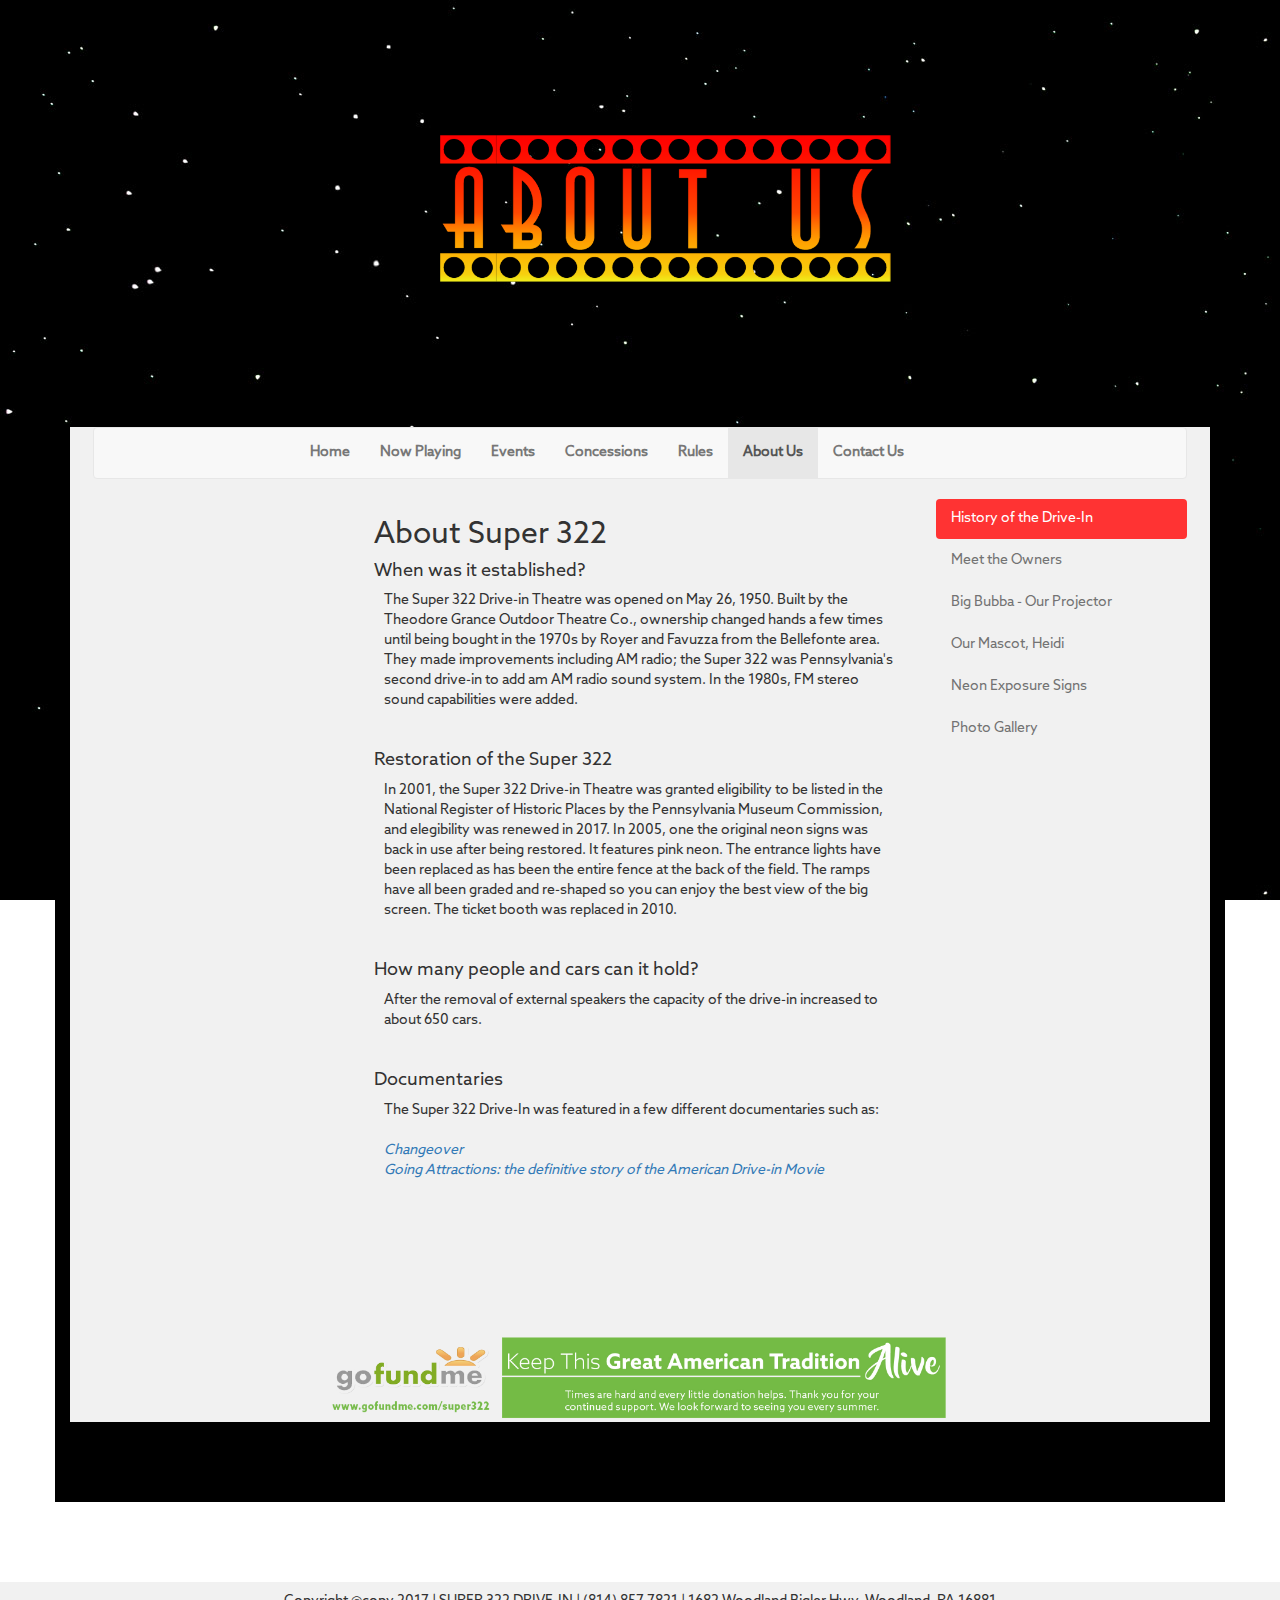
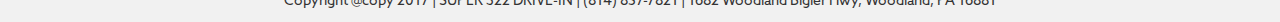
<file: about.html>
<!DOCTYPE html>
<html lang=en>
<head>
    <title>About Us</title>
    <link href="images/favicon.ico" rel="icon" type="image/x-icon" />
    <!-- Latest compiled and minified CSS -->
    <link rel="stylesheet" href="https://maxcdn.bootstrapcdn.com/bootstrap/3.3.7/css/bootstrap.min.css" integrity="sha384-BVYiiSIFeK1dGmJRAkycuHAHRg32OmUcww7on3RYdg4Va+PmSTsz/K68vbdEjh4u" crossorigin="anonymous">
    <link rel="stylesheet" href="stylesheet.css">
    <!-- Lightbox for images -->
    <link rel="stylesheet" href="css/lightbox.css">
    <!-- Latest compiled and minified JavaScript -->
    <script src="https://maxcdn.bootstrapcdn.com/bootstrap/3.3.7/js/bootstrap.min.js" integrity="sha384-Tc5IQib027qvyjSMfHjOMaLkfuWVxZxUPnCJA7l2mCWNIpG9mGCD8wGNIcPD7Txa" crossorigin="anonymous"></script>
</head>
<body>
    <div class="row">
        <div class="col-sm-12">
            <center><img class="img-responsive" src="images/about2.png"></center>
        </div>
    </div>
    <div class="container">
        <div id="light">
        <div class="row">
            <div class="col-sm-12">
                <nav class="navbar navbar-default">
                    <center>
                    <ul class="nav navbar-nav">
                        <li><a href="index.html">Home</a></li>
                        <li><a href="playing.html">Now Playing</a></li>
                        <li><a href="events.html">Events</a></li>
                        <li><a href="concessions.html">Concessions</a></li>
                        <li><a href="rules.html">Rules</a></li>
                        <li class="active"><a href="about.html">About Us</a></li>
                        <li><a href="contact.html">Contact Us</a></li>
                    </ul>
                    </center>
                </nav>
            </div>
        </div>
        <div class="row">
            <div class="col-sm-3"></div>
            <div class="col-lg-6">
              <p>
                    <h2>About Super 322</h2>
                    <h4>When was it established?</h4>
                    <p>
                        The Super 322 Drive-in Theatre was opened on May 26, 1950.  Built by the Theodore Grance Outdoor Theatre Co., ownership changed hands a few times until being bought in the 1970s by Royer and Favuzza from the Bellefonte area. They made improvements including AM radio; the Super 322 was Pennsylvania's second drive-in to add am AM radio sound system. In the 1980s, FM stereo sound capabilities were added.
                    </p><br>
                    <h4>Restoration of the Super 322</h4>
                    <p>
                        In 2001, the Super 322 Drive-in Theatre was granted eligibility to be listed in the National Register of Historic Places by the Pennsylvania Museum Commission, and elegibility was renewed in 2017.  In 2005, one the original neon signs was back in use after being restored.  It features pink neon.  The entrance lights have been replaced as has been the entire fence at the back of the field.  The ramps have all been graded and re-shaped so you can enjoy the best view of the big screen.  The ticket booth was replaced in 2010.
                    </p><br>
                    <h4>How many people and cars can it hold?</h4>
                    <p>
                        After the removal of external speakers the capacity of the drive-in  increased to about 650 cars.
                    </p><br>
                    <h4>Documentaries</h4>
                    <p>
                        The Super 322 Drive-In was featured in a few different documentaries such as:<br>
                        <br>
                        <a href="http://www.imdb.com/title/tt3457646/" target="_blank"><em>Changeover</em></a><br>
                        <a href="http://www.imdb.com/title/tt2461226/" target="_blank"><em>Going Attractions: the definitive story of the American Drive-in Movie</em></a>
              <br><br><br><br>
            </div>
            <div class="col-lg-3">
                <ul class="nav nav-pills nav-stacked">
                    <li class="active"><a href="about.html">History of the Drive-In</a></li>
                    <li><a href="owners.html">Meet the Owners</a></li>
                    <li><a href="bigbubba.html">Big Bubba - Our Projector</a></li>
                    <li><a href="heidi.html">Our Mascot, Heidi</a></li>
                    <li><a href="neon.html">Neon Exposure Signs</a></li>
                    <li><a href="gallery.html">Photo Gallery</a></li>
                </ul>
            </div>
            <div class="col-sm-2"></div>
        </div>
        <br><br><br><br>
        <div class="row" id="banner">
            <div class="col-sm-12">
                <center>
                    <a href="https://www.gofundme.com/super322" target="_blank"><img class="img-responsive" id="goFundMe" src="images/gofundme.png"/></a>
                </center>
            </div>
        </div>
            <div class="col-sm-3"></div>
        </div>
        <br><br><br><br>
    </div>
    <br><br><br><br>
    <div class="row" id="footer">
        <div class="col-sm-12">
            <p><center>
                Copyright @copy 2017 | SUPER 322 DRIVE-IN | (814) 857-7821 | 1682 Woodland Bigler Hwy, Woodland, PA 16881
            </center></p>
        </div>
    </div>
</body>
</html>
</file>
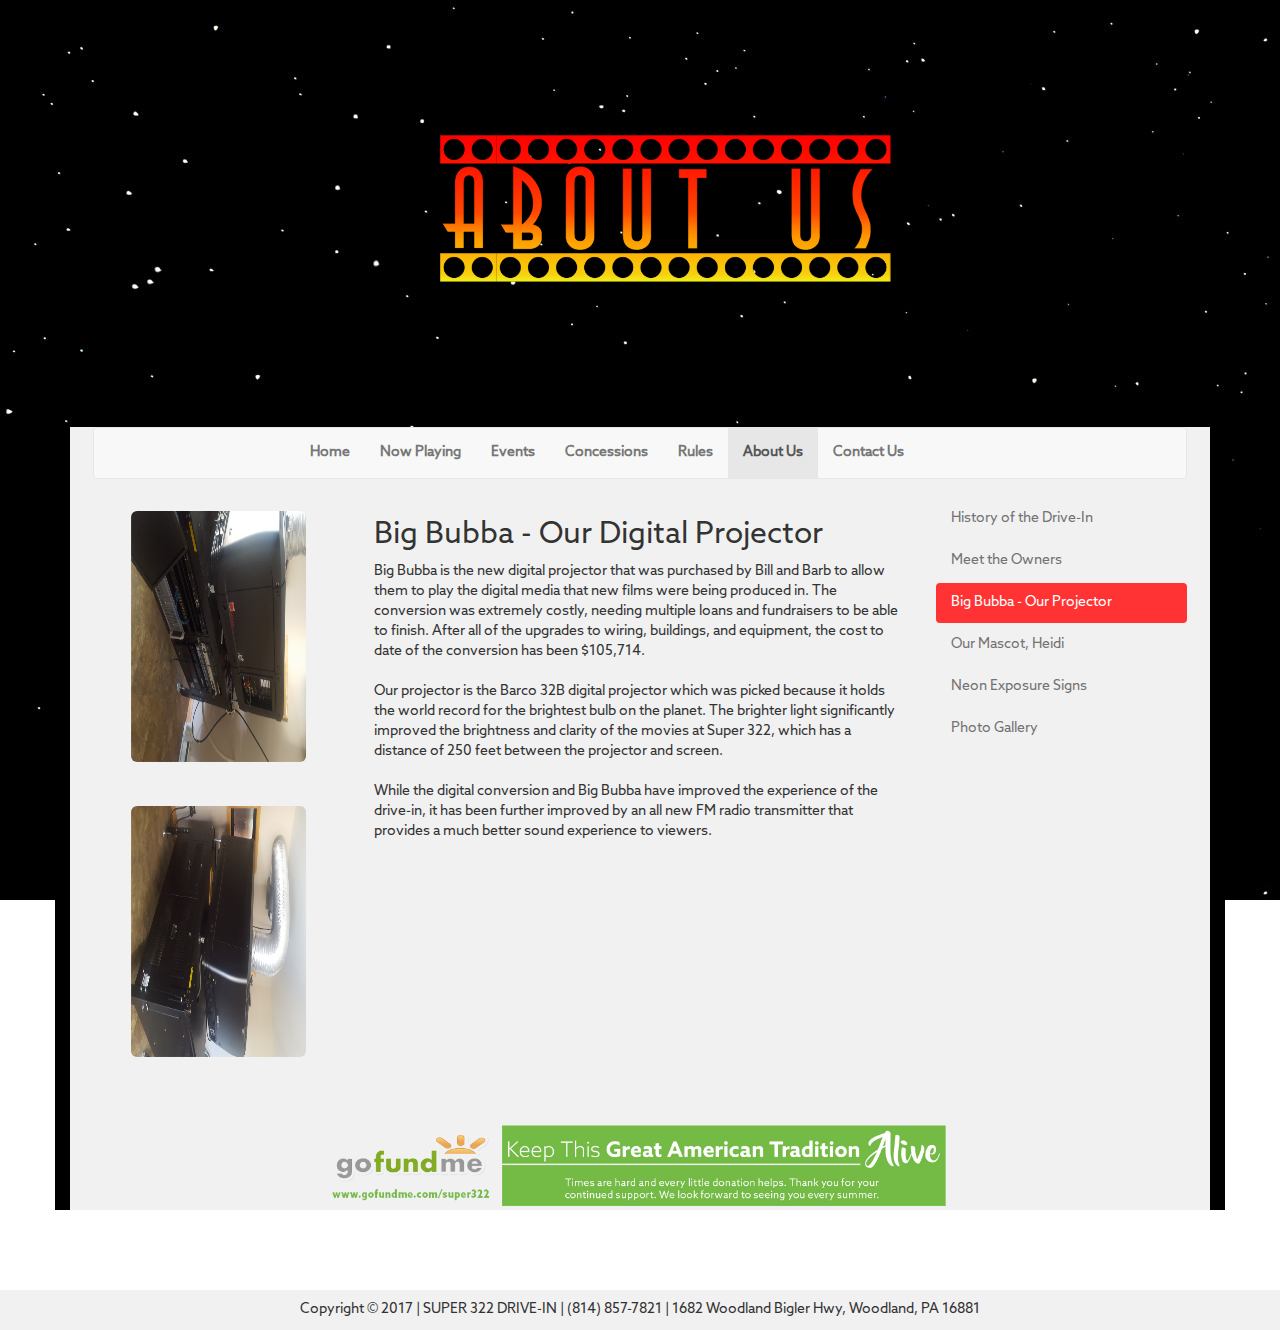
<file: bigbubba.html>
<!DOCTYPE html>
<html lang=en>
<head>
    <title>About Us</title>
    <link href="images/favicon.ico" rel="icon" type="image/x-icon" />
    <!-- Latest compiled and minified CSS -->
    <link rel="stylesheet" href="https://maxcdn.bootstrapcdn.com/bootstrap/3.3.7/css/bootstrap.min.css" integrity="sha384-BVYiiSIFeK1dGmJRAkycuHAHRg32OmUcww7on3RYdg4Va+PmSTsz/K68vbdEjh4u" crossorigin="anonymous">
    <link rel="stylesheet" href="stylesheet.css">
    <!-- Latest compiled and minified JavaScript -->
    <script src="https://maxcdn.bootstrapcdn.com/bootstrap/3.3.7/js/bootstrap.min.js" integrity="sha384-Tc5IQib027qvyjSMfHjOMaLkfuWVxZxUPnCJA7l2mCWNIpG9mGCD8wGNIcPD7Txa" crossorigin="anonymous"></script>
</head>
<body>
    <div class="row">
        <div class="col-sm-12">
            <center><img class="img-responsive" src="images/about2.png"></center>
        </div>
    </div>
    <div class="container">
        <div id="light">
        <div class="row">
            <div class="col-sm-12">
                <nav class="navbar navbar-default">
                    <center>
                    <ul class="nav navbar-nav">
                        <li><a href="index.html">Home</a></li>
                        <li><a href="playing.html">Now Playing</a></li>
                        <li><a href="events.html">Events</a></li>
                        <li><a href="concessions.html">Concessions</a></li>
                        <li><a href="rules.html">Rules</a></li>
                        <li class="active"><a href="about.html">About Us</a></li>
                        <li><a href="contact.html">Contact Us</a></li>
                    </ul>
                    </center>
                </nav>
            </div>
        </div>
        <div class="row">
            <div class="col-sm-3">
                <div class="bubba">
                    <img src="images/Gallery/bubba.jpg" class="img-responsive img-rounded rotate90"> <br><br><br><br>
                    <img src="images/Gallery/bubba2.jpg" class="img-responsive img-rounded rotate90">
                </div>
            </div>
            <div class="col-lg-6">
                <p>
                    <h2>Big Bubba - Our Digital Projector</h2>
                    Big Bubba is the new digital projector that was purchased by Bill and Barb to allow them to play the digital media that new films were being produced in. The conversion was extremely costly, needing multiple loans and fundraisers to be able to finish. After all of the upgrades to wiring, buildings, and equipment, the cost to date of the conversion has been $105,714.
                    <br><br>
                    Our projector is the Barco 32B digital projector which was picked because it holds the world record for the brightest bulb on the planet. The brighter light significantly improved the brightness and clarity of the movies at Super 322, which has a distance of 250 feet between the projector and screen.
                    <br><br>
                    While the digital conversion and Big Bubba have improved the experience of the drive-in, it has been further improved by an all new FM radio transmitter that provides a much better sound experience to viewers.
                </p><br>
                <br><br><br><br>
            </div>
            <div class="col-lg-3">
                <ul class="nav nav-pills nav-stacked">
                    <li><a href="about.html">History of the Drive-In</a></li>
                    <li><a href="owners.html">Meet the Owners</a></li>
                    <li class="active"><a href="bigbubba.html">Big Bubba - Our Projector</a></li>
                    <li><a href="heidi.html">Our Mascot, Heidi</a></li>
                    <li><a href="neon.html">Neon Exposure Signs</a></li>
                    <li><a href="gallery.html">Photo Gallery</a></li>
                </ul>
            </div>
            <div class="col-sm-2"></div>
        </div>
        <br><br><br><br>
        <div class="row" id="banner">
            <div class="col-sm-12">
                <center>
                    <a href="https://www.gofundme.com/super322" target="_blank"><img class="img-responsive" id="goFundMe" src="images/gofundme.png"/></a>
                </center>
            </div>
        </div>
        </div>
    </div>
    <br><br><br><br>
    <div class="row" id="footer">
        <div class="col-sm-12">
            <p><center>
                Copyright &copy 2017 | SUPER 322 DRIVE-IN | (814) 857-7821 | 1682 Woodland Bigler Hwy, Woodland, PA 16881
            </center></p>
        </div>
    </div>
</body>
</html>
</file>
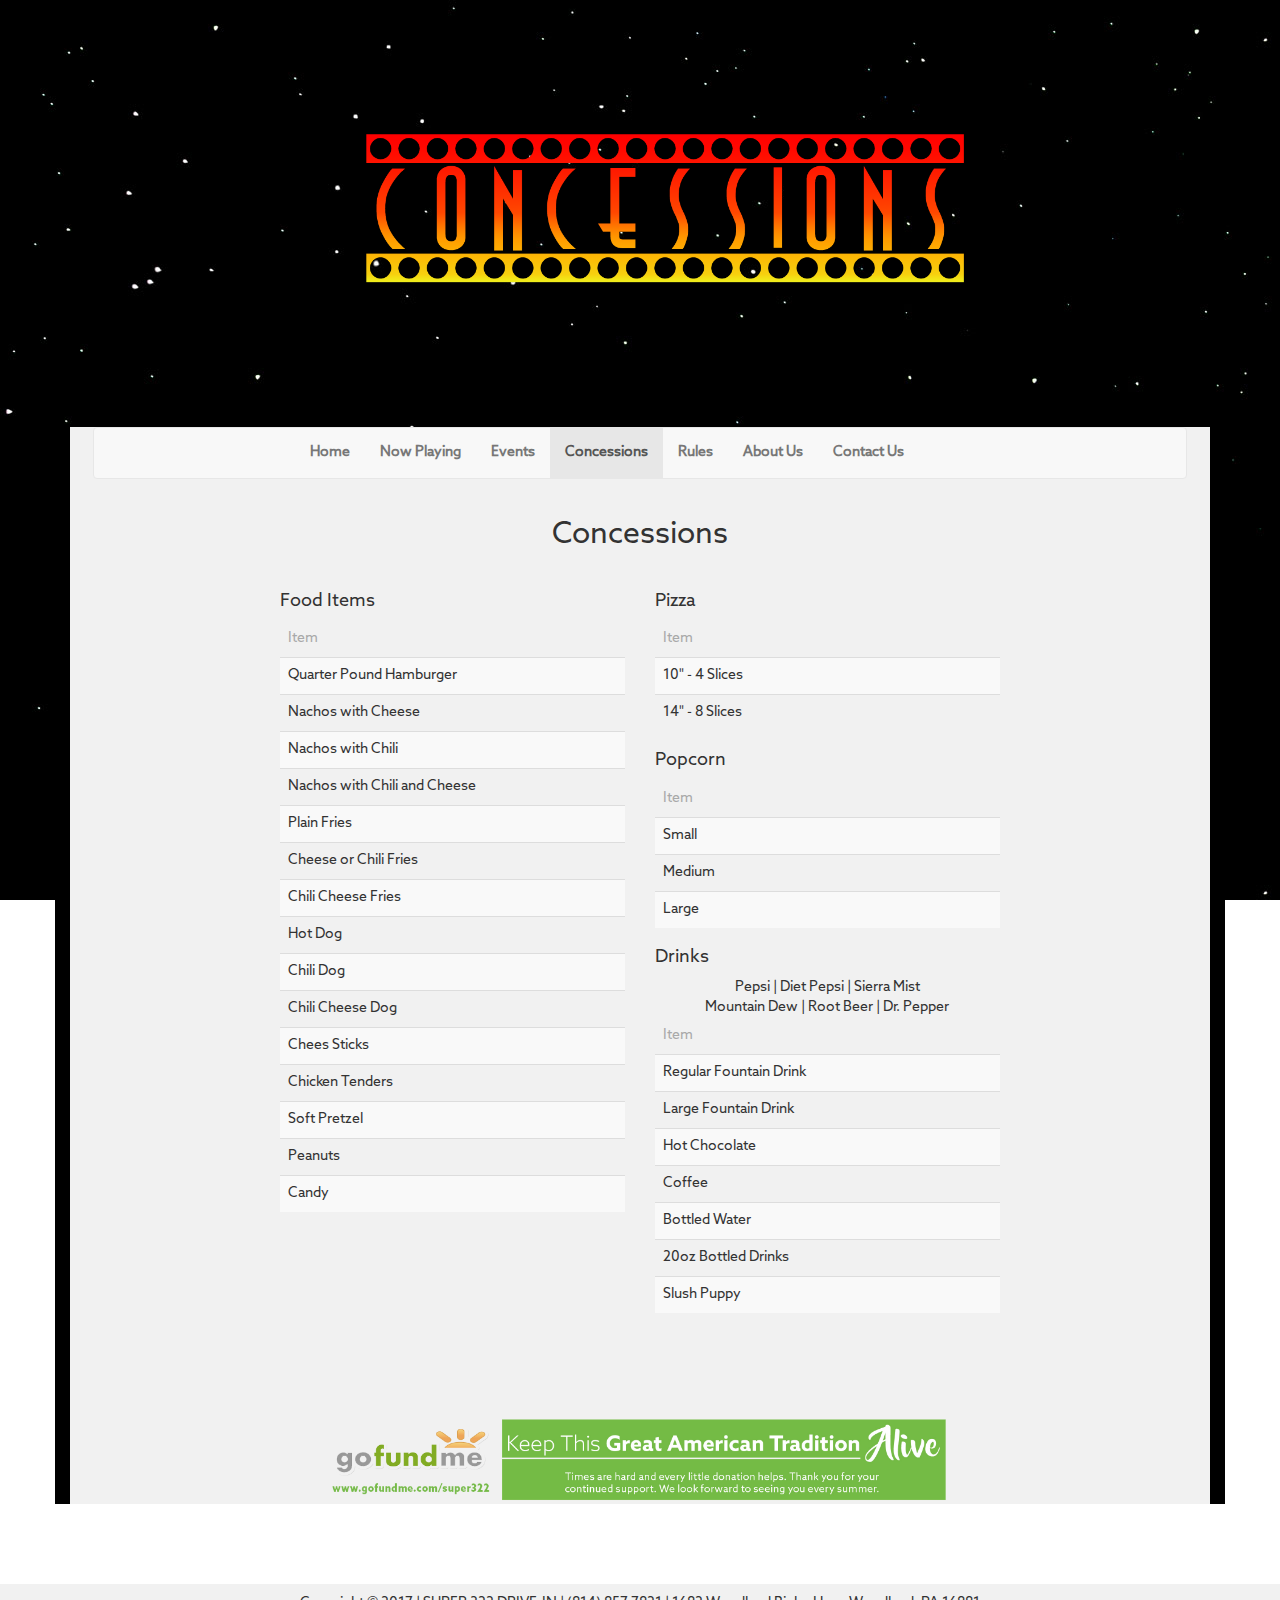
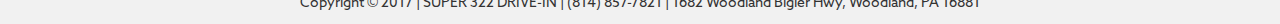
<file: concessions.html>
<!DOCTYPE html>
<html lang=en>
<head>
    <title>Concessions</title>
    <link href="images/favicon.ico" rel="icon" type="image/x-icon" />
    <!-- Latest compiled and minified CSS -->
    <link rel="stylesheet" href="https://maxcdn.bootstrapcdn.com/bootstrap/3.3.7/css/bootstrap.min.css" integrity="sha384-BVYiiSIFeK1dGmJRAkycuHAHRg32OmUcww7on3RYdg4Va+PmSTsz/K68vbdEjh4u" crossorigin="anonymous">
    <link rel="stylesheet" href="stylesheet.css">
    <!-- Latest compiled and minified JavaScript -->
    <script src="https://maxcdn.bootstrapcdn.com/bootstrap/3.3.7/js/bootstrap.min.js" integrity="sha384-Tc5IQib027qvyjSMfHjOMaLkfuWVxZxUPnCJA7l2mCWNIpG9mGCD8wGNIcPD7Txa" crossorigin="anonymous"></script>
</head>
<body>
    <div class="row">
        <div class="col-sm-12">
            <center><img class="img-responsive" src="images/concessions2.png"></center>
        </div>
    </div>
    <div class="container">
        <div id="light">
        <div class="row">
            <div class="col-sm-12">
                <nav class="navbar navbar-default">
                    <center>
                    <ul class="nav navbar-nav">
                        <li><a href="index.html">Home</a></li>
                        <li><a href="playing.html">Now Playing</a></li>
                        <li><a href="events.html">Events</a></li>
                        <li class="active"><a href="concessions.html">Concessions</a></li>
                        <li><a href="rules.html">Rules</a></li>
                        <li><a href="about.html">About Us</a></li>
                        <li><a href="contact.html">Contact Us</a></li>
                    </ul>
                    </center>
                </nav>
            </div>
        </div>
        <div class="row">
            <div class="col-sm-12">
                    <center><h2>Concessions</h2></center><br>
            </div>
        </div>
        <div class="row">
            <div class="col-sm-2"></div>
            <div class="col-lg-4">
                <p>
                    <h4>Food Items</h4>
                    <table class="table table-striped">
                        <thead>
                            <tr>
                                <td>Item</td>
                            </tr>
                        </thead>
                        <tbody>
                            <tr>
                                <td>Quarter Pound Hamburger</td>
                                <td></td>
                            </tr>
                            <tr>
                                <td>Nachos with Cheese</td>
                                <td></td>
                            </tr>
                            <tr>
                                <td>Nachos with Chili</td>
                                <td></td>
                            </tr>
                            <tr>
                                <td>Nachos with Chili and Cheese</td>
                                <td></td>
                            </tr>
                            <tr>
                                <td>Plain Fries</td>
                                <td></td>
                            </tr>
                            <tr>
                                <td>Cheese or Chili Fries</td>
                                <td></td>
                            </tr>
                            <tr>
                                <td>Chili Cheese Fries</td>
                                <td></td>
                            </tr>
                            <tr>
                                <td>Hot Dog</td>
                                <td></td>
                            </tr>
                            <tr>
                                <td>Chili Dog</td>
                                <td></td>
                            </tr>
                            <tr>
                                <td>Chili Cheese Dog</td>
                                <td></td>
                            </tr>
                            <tr>
                                <td>Chees Sticks</td>
                                <td></td>
                            </tr>
                            <tr>
                                <td>Chicken Tenders</td>
                                <td></td>
                            </tr>
                            <tr>
                                <td>Soft Pretzel</td>
                                <td></td>
                            </tr>
                            <tr>
                                <td>Peanuts</td>
                                <td></td>
                            </tr>
                            <tr>
                                <td>Candy</td>
                                <td></td>
                            </tr>
                        </tbody>
                    </table>
                </p>
                
            </div>
            <div class="col-lg-4">
                <p>
                    <h4>Pizza</h4>
                    <table class="table table-striped">
                        <thead>
                            <tr>
                                <td>Item</td>
                            </tr>
                        </thead>
                        <tbody>
                            <tr>
                                <td>10" - 4 Slices</td>
                                <td></td>
                            </tr>
                            <tr>
                                <td>14" - 8 Slices</td>
                                <td></td>
                            </tr>
                        </tbody>
                    </table>
                </p>
                <p>
                    <h4>Popcorn</h4>
                    <table class="table table-striped">
                        <thead>
                            <tr>
                                <td>Item</td>
                            </tr>
                        </thead>
                        <tbody>
                            <tr>
                                <td>Small</td>
                                <td></td>
                            </tr>
                            <tr>
                                <td>Medium</td>
                                <td></td>
                            </tr>
                            <tr>
                                <td>Large</td>
                                <td></td>
                            </tr>
                        </tbody>
                    </table>
                </p>
                <p>
                    <h4>Drinks</h4>
                    <center>                   
                    Pepsi | Diet Pepsi | Sierra Mist<br>Mountain Dew | Root Beer | Dr. Pepper
                    </center>
                    <table class="table table-striped">
                        <thead>
                            <tr>
                                <td>Item</td>
                            </tr>
                        </thead>
                        <tbody>
                            <tr>
                                <td>Regular Fountain Drink</td>
                                <td></td>
                            </tr>
                            <tr>
                                <td>Large Fountain Drink</td>
                                <td></td>
                            </tr>
                            <tr>
                                <td>Hot Chocolate</td>
                                <td></td>
                            </tr>
                            <tr>
                                <td>Coffee</td>
                                <td></td>
                            </tr>
                            <tr>
                                <td>Bottled Water</td>
                                <td></td>
                            </tr>
                            <tr>
                                <td>20oz Bottled Drinks</td>
                                <td></td>
                            </tr>
                            <tr>
                                <td>Slush Puppy</td>
                                <td></td>
                            </tr>
                        </tbody>
                    </table>
                </p>
            </div>
            <div class="col-sm-2"></div>
        </div>
        <br><br><br><br>
        <div class="row" id="banner">
            <div class="col-sm-12">
                <center>
                    <a href="https://www.gofundme.com/super322" target="_blank"><img class="img-responsive" id="goFundMe" src="images/gofundme.png"/></a>
                </center>
            </div>
        </div>
        </div>
    </div>
    <br><br><br><br>
    <div class="row" id="footer">
        <div class="col-sm-12">
            <p><center>
                Copyright &copy 2017 | SUPER 322 DRIVE-IN | (814) 857-7821 | 1682 Woodland Bigler Hwy, Woodland, PA 16881
            </center></p>
        </div>
    </div>
</body>
</html>
</file>
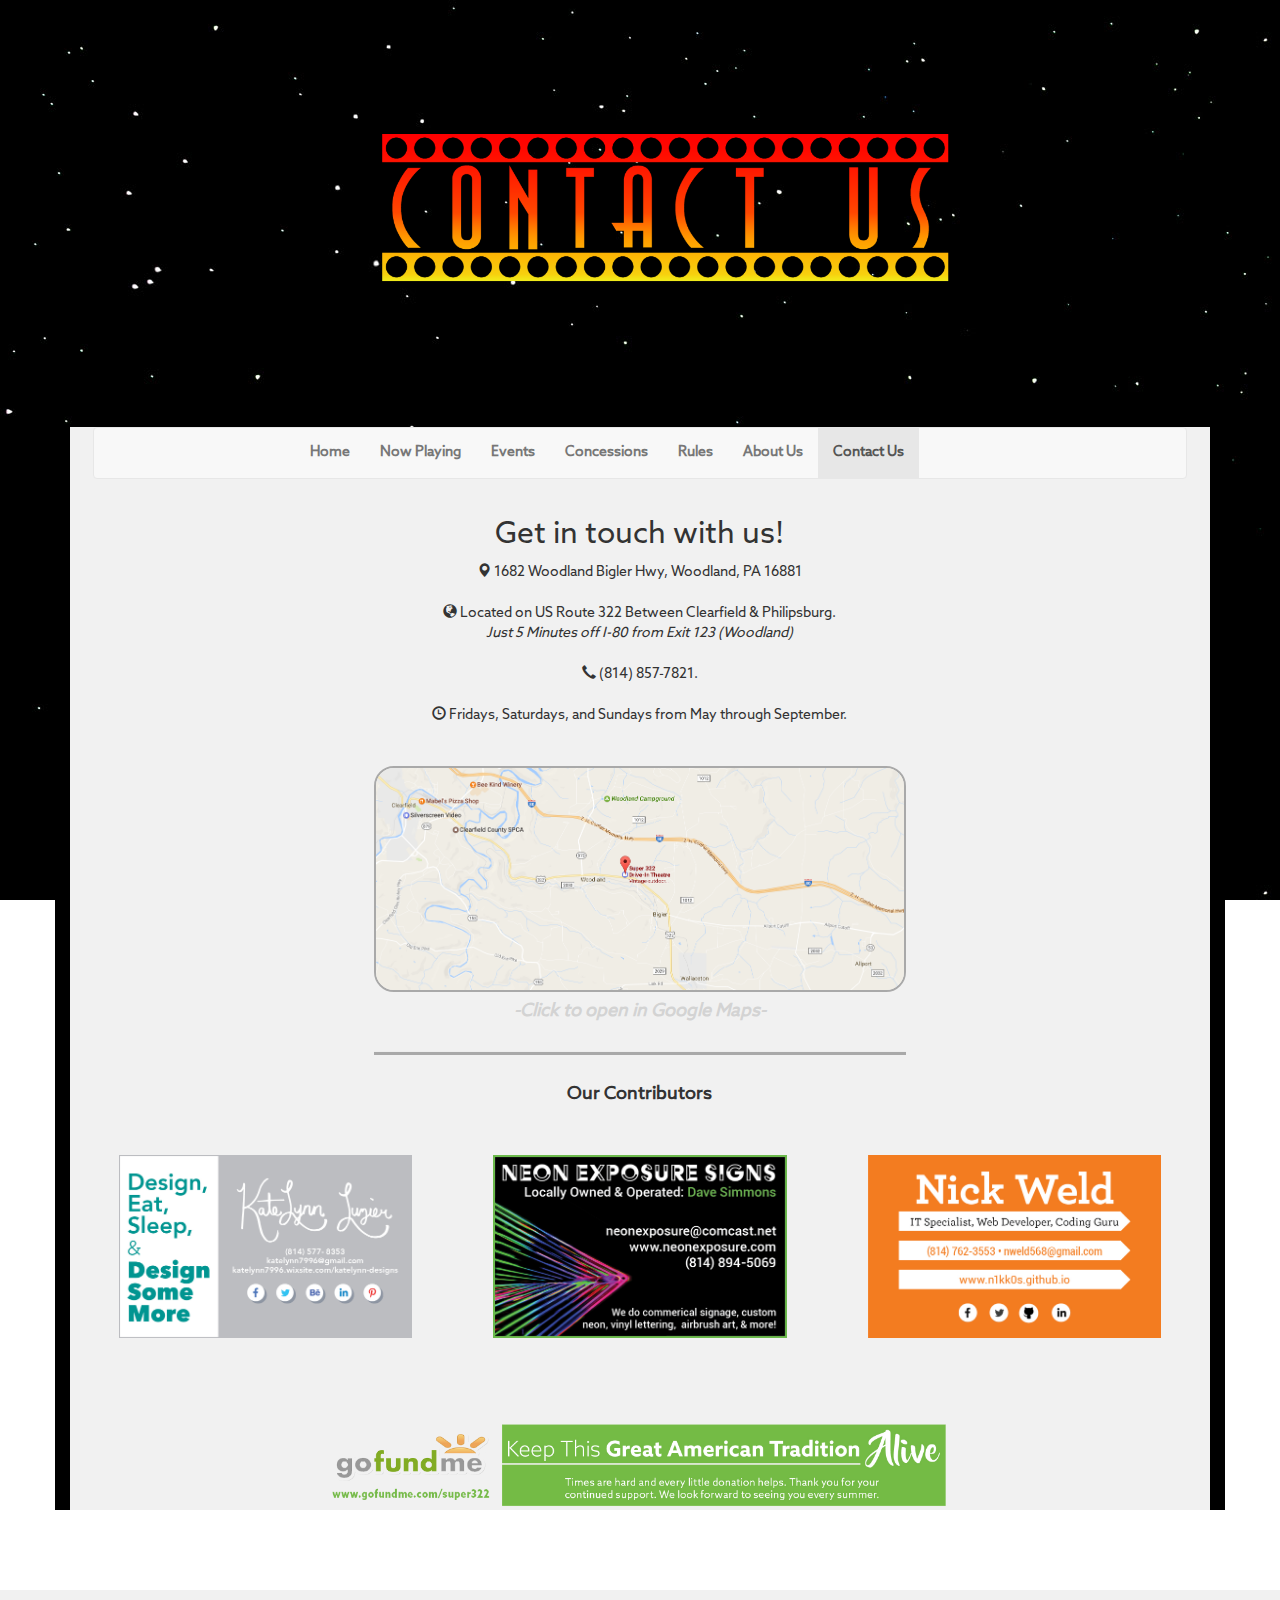
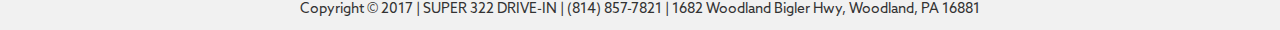
<file: contact.html>
<!DOCTYPE html>
<html lang=en>
<head>
    <title>Contact Us</title>
    <link href="images/favicon.ico" rel="icon" type="image/x-icon" />
    <!-- Latest compiled and minified CSS -->
    <link rel="stylesheet" href="https://maxcdn.bootstrapcdn.com/bootstrap/3.3.7/css/bootstrap.min.css" integrity="sha384-BVYiiSIFeK1dGmJRAkycuHAHRg32OmUcww7on3RYdg4Va+PmSTsz/K68vbdEjh4u" crossorigin="anonymous">
    <link rel="stylesheet" href="stylesheet.css">
    <!-- Latest compiled and minified JavaScript -->
    <script src="https://maxcdn.bootstrapcdn.com/bootstrap/3.3.7/js/bootstrap.min.js" integrity="sha384-Tc5IQib027qvyjSMfHjOMaLkfuWVxZxUPnCJA7l2mCWNIpG9mGCD8wGNIcPD7Txa" crossorigin="anonymous"></script>
</head>
<body>
    <div class="row">
        <div class="col-sm-12">
            <center><img class="img-responsive" src="images/contact2.png"></center>
        </div>
    </div>
    <div class="container">
        <div id="light">
            <div class="row">
                <div class="col-sm-12">
                    <nav class="navbar navbar-default">
                        <center>
                        <ul class="nav navbar-nav">
                            <li><a href="index.html">Home</a></li>
                            <li><a href="playing.html">Now Playing</a></li>
                            <li><a href="events.html">Events</a></li>
                            <li><a href="concessions.html">Concessions</a></li>
                            <li><a href="rules.html">Rules</a></li>
                            <li><a href="about.html">About Us</a></li>
                            <li class="active"><a href="contact.html">Contact Us</a></li>
                        </ul>
                        </center>
                    </nav>
                </div>
            </div>
            <div class="row">
                <div class="col-sm-3"></div>
                <div class="col-lg-6">
                    <p>
                        <center><h2>Get in touch with us!</h2>
                        <span class="glyphicon glyphicon-map-marker"></span> 1682 Woodland Bigler Hwy, Woodland, PA 16881<br>
                        <br>
                        <span class="glyphicon glyphicon-globe"></span> Located on US Route 322 Between Clearfield &amp Philipsburg.<br>
                        <em>Just 5 Minutes off I-80 from Exit 123 (Woodland)</em><br>
                        <br>
                        <span class="glyphicon glyphicon-earphone"></span> (814) 857-7821.<br>
                        <br>
                        <span class="glyphicon glyphicon-time"></span> Fridays, Saturdays, and Sundays from May through September.<br>
                        <br>
                        <br>
                        <a href="https://www.google.com/maps/place/Super+322+Drive-In+Theatre/@41.0001468,-78.3270408,17z/data=!3m1!4b1!4m5!3m4!1s0x89cc66f6e79c0125:0xae56d38652b4b36f!8m2!3d41.0001428!4d-78.3248521" data-external="true" target="_blank">
                        <img class="img-responsive img-rounded" id="map" src="images/newMap.jpg"></a>
                        <h4 style="color: lightgrey"><em><strong>-Click to open in Google Maps-</strong></em></h4></center>
                    </p>
                </div>
                <div class="col-sm-3"></div>
            </div>
            <div class="row">
                <div class="col-sm-3"></div>
                <div class="col-sm-6"><hr/></div>
                <div class="col-sm-3"></div>
            </div>
            <div class="row">
                <div class="col-sm-3"></div>
                <div class="col-sm-6">
                    <center><h4><strong>Our Contributors</strong></h4></center>
                    <br><br>
                </div>
                <div class="col-sm-3"></div>
            </div>
            <div class="row">
                <div class="col-sm-4">
                    <center><a href="http://www.katelynn7996.wixsite.com/katelynn-designs" data-external="true" target="_blank"><img class="img-responsive" id="card" src="images/katelynn.jpg"></a></center>
                </div>
                <div class="col-sm-4">
                    <center><a href="http://www.neonexposure.com" data-external="true" target="_blank"><img class="img-responsive" id="card" src="images/neon.jpg"></a></center>
                </div>
                <div class="col-sm-4">
                    <center><a href="https://n1kk0s.github.io" data-external="true" target="_blank"><img class="img-responsive" id="card" src="images/nick.jpg"></a></center>
                </div>
            </div>
        <br><br><br><br>
        <div class="row" id="banner">
            <div class="col-sm-12">
                <center>
                    <a href="https://www.gofundme.com/super322" target="_blank"><img class="img-responsive" id="goFundMe" src="images/gofundme.png"/></a>
                </center>
            </div>
        </div>
        </div>
    </div>
    <br><br><br><br>
    <div class="row" id="footer">
        <div class="col-sm-12">
            <p><center>
                Copyright &copy 2017 | SUPER 322 DRIVE-IN | (814) 857-7821 | 1682 Woodland Bigler Hwy, Woodland, PA 16881
            </center></p>
        </div>
    </div>
</body>
</html>
</file>
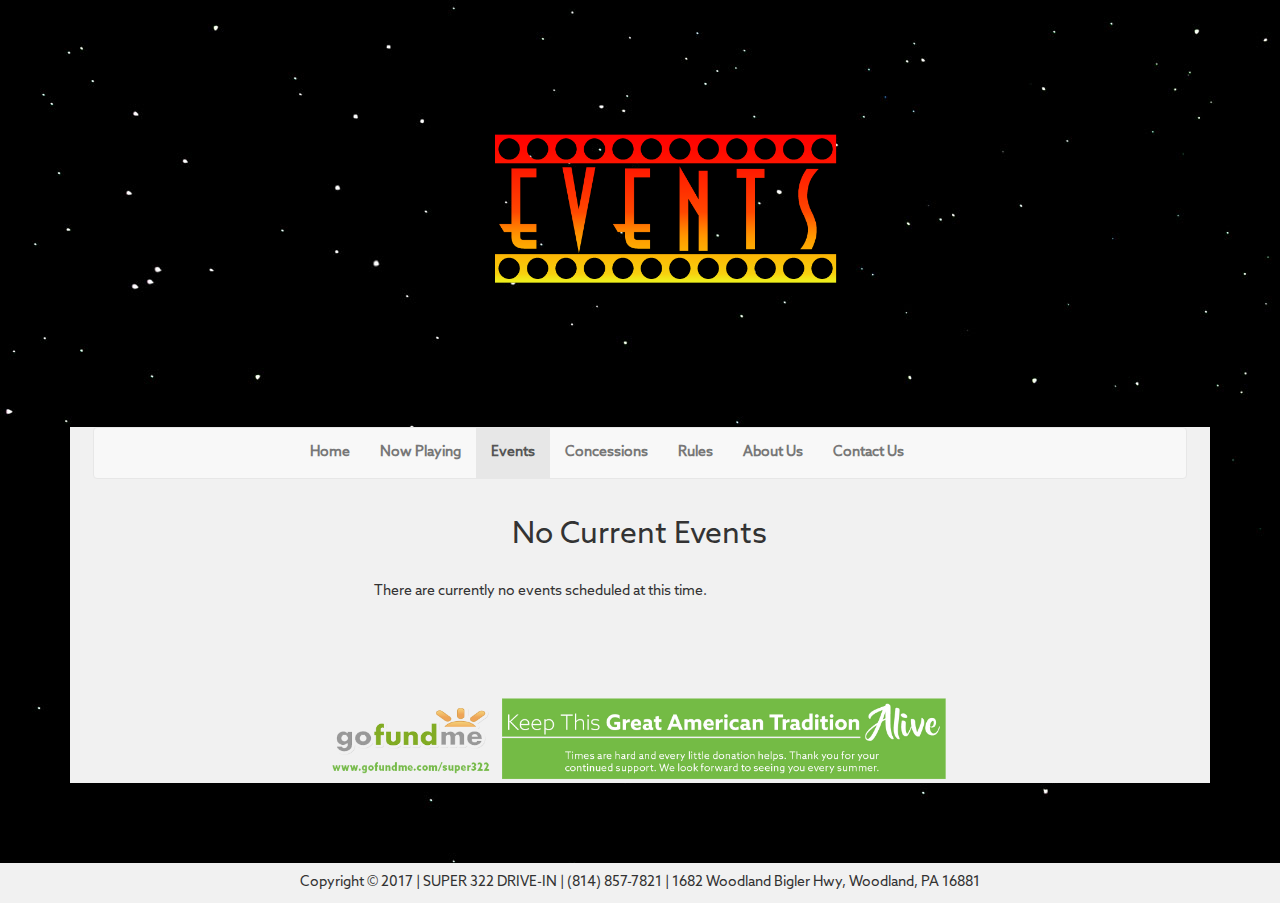
<file: events.html>
<!DOCTYPE html>
<html lang=en>
<head>
    <title>Events</title>
    <link href="images/favicon.ico" rel="icon" type="image/x-icon" />
    <!-- Latest compiled and minified CSS -->
    <link rel="stylesheet" href="https://maxcdn.bootstrapcdn.com/bootstrap/3.3.7/css/bootstrap.min.css" integrity="sha384-BVYiiSIFeK1dGmJRAkycuHAHRg32OmUcww7on3RYdg4Va+PmSTsz/K68vbdEjh4u" crossorigin="anonymous">
    <link rel="stylesheet" href="stylesheet.css">
    <!-- Latest compiled and minified JavaScript -->
    <script src="https://maxcdn.bootstrapcdn.com/bootstrap/3.3.7/js/bootstrap.min.js" integrity="sha384-Tc5IQib027qvyjSMfHjOMaLkfuWVxZxUPnCJA7l2mCWNIpG9mGCD8wGNIcPD7Txa" crossorigin="anonymous"></script>
</head>
<body>
    <div class="row">
        <div class="col-sm-12">
            <center><img class="img-responsive" src="images/events2.png"></center>
        </div>
    </div>
    <div class="container">
        <div id="light">
        <div class="row">
            <div class="col-sm-12">
                <nav class="navbar navbar-default">
                    <center>
                    <ul class="nav navbar-nav">
                        <li><a href="index.html">Home</a></li>
                        <li><a href="playing.html">Now Playing</a></li>
                        <li class="active"><a href="events.html">Events</a></li>
                        <li><a href="concessions.html">Concessions</a></li>
                        <li><a href="rules.html">Rules</a></li>
                        <li><a href="about.html">About Us</a></li>
                        <li><a href="contact.html">Contact Us</a></li>
                    </ul>
                    </center>
                </nav>
            </div>
        </div>
        <div class="row">
            <div class="col-sm-3"></div>
            <div class="col-lg-6">
                <p>
                    <center><h2>No Current Events</h2></center> <br />
                    There are currently no events scheduled at this time.
                </p>
            </div>
            <div class="col-sm-3"></div>
        </div>
        <br><br><br><br>
        <div class="row" id="banner">
            <div class="col-sm-12">
                <center>
                    <a href="https://www.gofundme.com/super322" target="_blank"><img class="img-responsive" id="goFundMe" src="images/gofundme.png"/></a>
                </center>
            </div>
        </div>
        </div>
    </div>
    <br><br><br><br>
    <div class="row" id="footer">
        <div class="col-sm-12">
            <p><center>
                Copyright &copy 2017 | SUPER 322 DRIVE-IN | (814) 857-7821 | 1682 Woodland Bigler Hwy, Woodland, PA 16881
            </center></p>
        </div>
    </div>
</body>
</html>
</file>
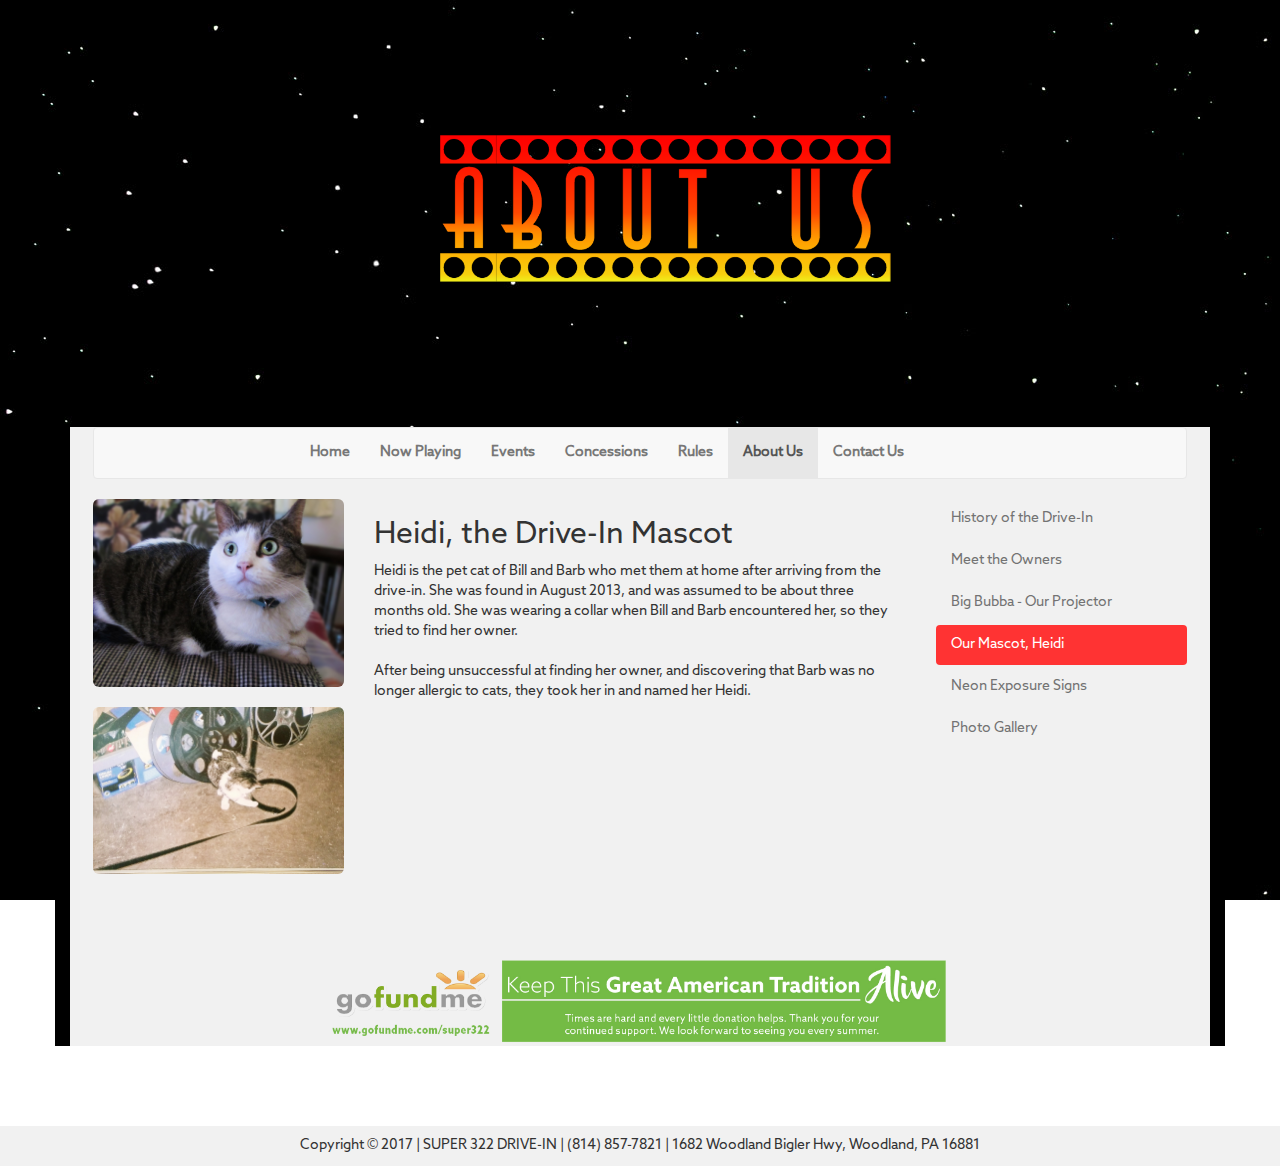
<file: heidi.html>
<!DOCTYPE html>
<html lang=en>
<head>
    <title>About Us</title>
    <link href="images/favicon.ico" rel="icon" type="image/x-icon" />
    <!-- Latest compiled and minified CSS -->
    <link rel="stylesheet" href="https://maxcdn.bootstrapcdn.com/bootstrap/3.3.7/css/bootstrap.min.css" integrity="sha384-BVYiiSIFeK1dGmJRAkycuHAHRg32OmUcww7on3RYdg4Va+PmSTsz/K68vbdEjh4u" crossorigin="anonymous">
    <link rel="stylesheet" href="stylesheet.css">
    <!-- Latest compiled and minified JavaScript -->
    <script src="https://maxcdn.bootstrapcdn.com/bootstrap/3.3.7/js/bootstrap.min.js" integrity="sha384-Tc5IQib027qvyjSMfHjOMaLkfuWVxZxUPnCJA7l2mCWNIpG9mGCD8wGNIcPD7Txa" crossorigin="anonymous"></script>
</head>
<body>
    <div class="row">
        <div class="col-sm-12">
            <center><img class="img-responsive" src="images/about2.png"></center>
        </div>
    </div>
    <div class="container">
        <div id="light">
        <div class="row">
            <div class="col-sm-12">
                <nav class="navbar navbar-default">
                    <center>
                    <ul class="nav navbar-nav">
                        <li><a href="index.html">Home</a></li>
                        <li><a href="playing.html">Now Playing</a></li>
                        <li><a href="events.html">Events</a></li>
                        <li><a href="concessions.html">Concessions</a></li>
                        <li><a href="rules.html">Rules</a></li>
                        <li class="active"><a href="about.html">About Us</a></li>
                        <li><a href="contact.html">Contact Us</a></li>
                    </ul>
                    </center>
                </nav>
            </div>
        </div>
        <div class="row">
            <div class="col-sm-3">
                <img src="images/Gallery/Kitty.jpg" class="img-responsive img-rounded" style="width: 100%; height: auto; margin: auto;"><br>
                <img src="images/Gallery/heidi2.jpg" class="img-responsive img-rounded" style="width: 100%; height: 0 auto; margin: 0 auto;">
            </div>
            <div class="col-lg-6">
                <p>
                    <h2>Heidi, the Drive-In Mascot</h2>
                    Heidi is the pet cat of Bill and Barb who met them at home after arriving from the drive-in. She was found in August 2013, and was assumed to be about three months old. She was wearing a collar when Bill and Barb encountered her, so they tried to find her owner.
                    <br><br>
                    After being unsuccessful at finding her owner, and discovering that Barb was no longer allergic to cats, they took her in and named her Heidi.
                </p>
                <br><br><br><br>
            </div>
            <div class="col-lg-3">
                <ul class="nav nav-pills nav-stacked">
                    <li><a href="about.html">History of the Drive-In</a></li>
                    <li><a href="owners.html">Meet the Owners</a></li>
                    <li><a href="bigbubba.html">Big Bubba - Our Projector</a></li>
                    <li class="active"><a href="heidi.html">Our Mascot, Heidi</a></li>
                    <li><a href="neon.html">Neon Exposure Signs</a></li>
                    <li><a href="gallery.html">Photo Gallery</a></li>
                </ul>
                <br><br><br><br>
            </div>
            <div class="col-sm-2"></div>
        </div>
        <br><br><br><br>
        <div class="row" id="banner">
            <div class="col-sm-12">
                <center>
                    <a href="https://www.gofundme.com/super322" target="_blank"><img class="img-responsive" id="goFundMe" src="images/gofundme.png"/></a>
                </center>
            </div>
        </div>
        </div>
    </div>
    <br><br><br><br>
    <div class="row" id="footer">
        <div class="col-sm-12">
            <p><center>
                Copyright &copy 2017 | SUPER 322 DRIVE-IN | (814) 857-7821 | 1682 Woodland Bigler Hwy, Woodland, PA 16881
            </center></p>
        </div>
    </div>
</body>
</html>
</file>
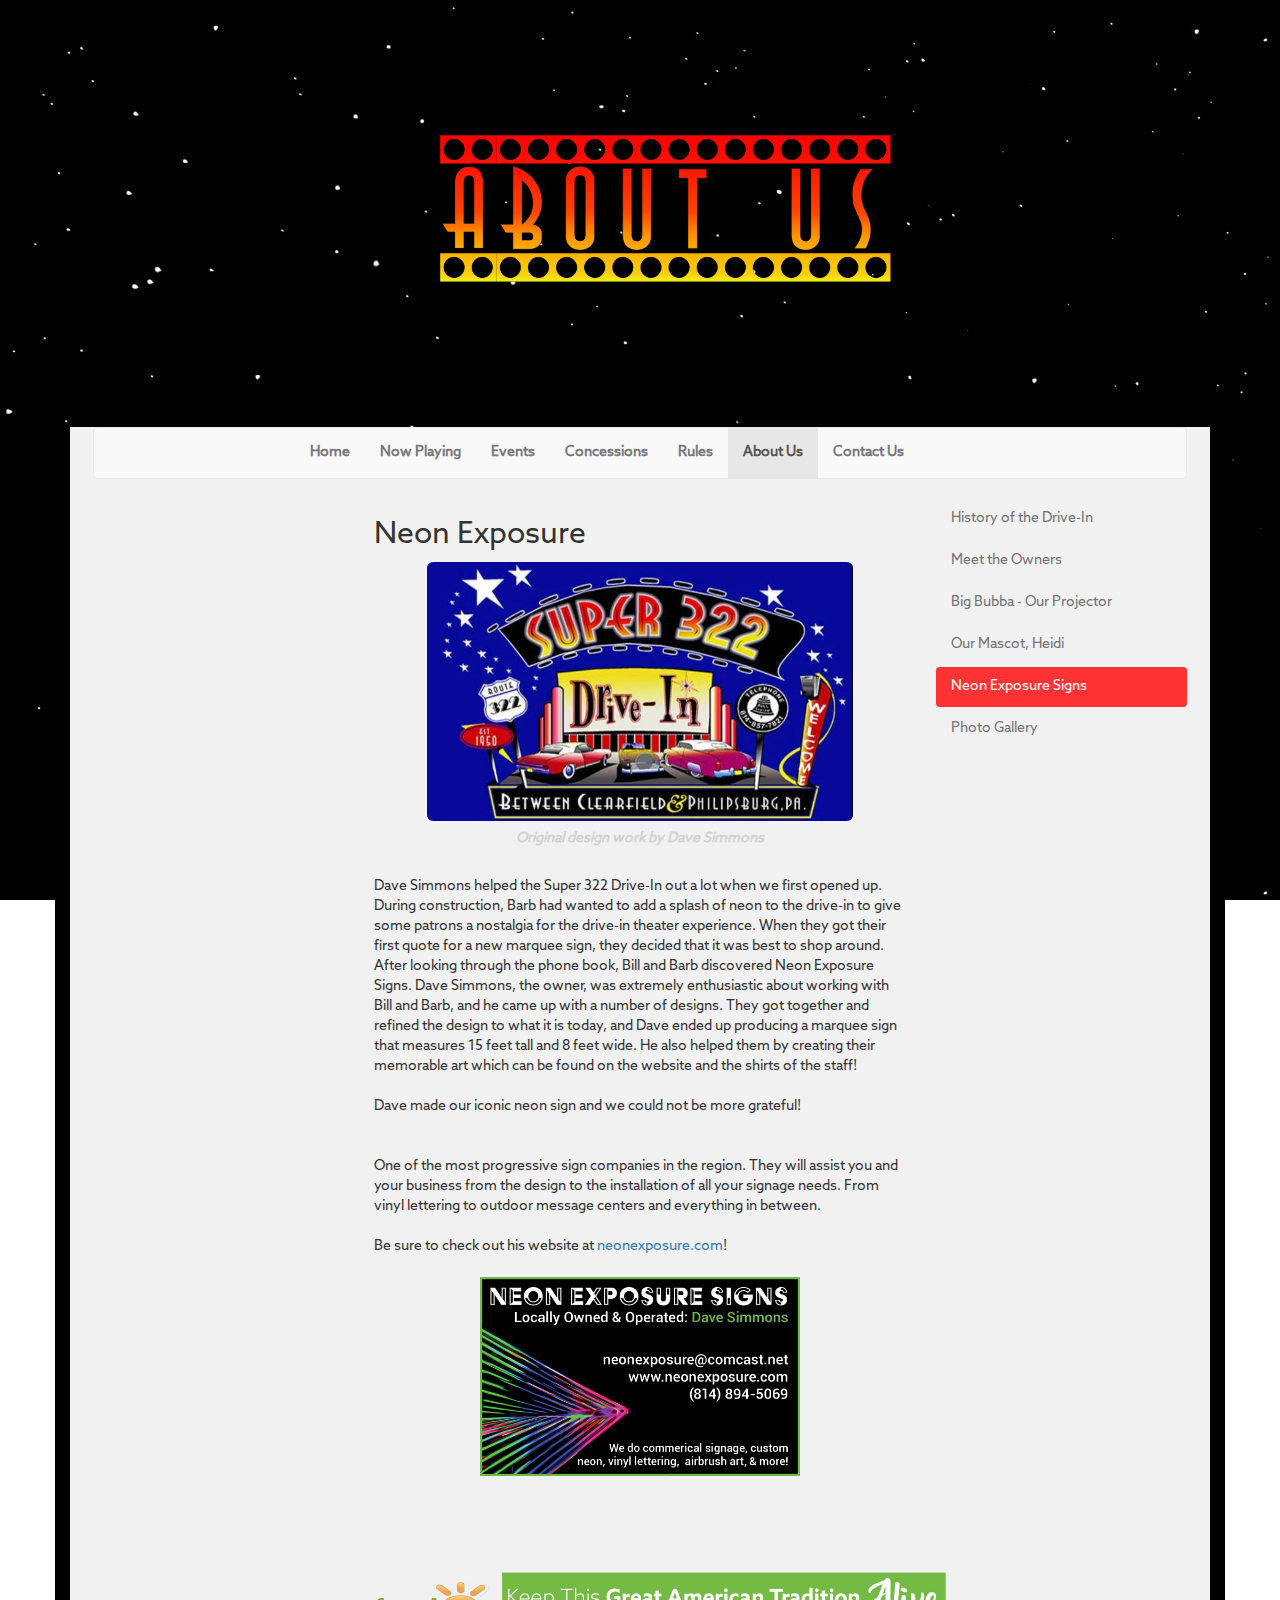
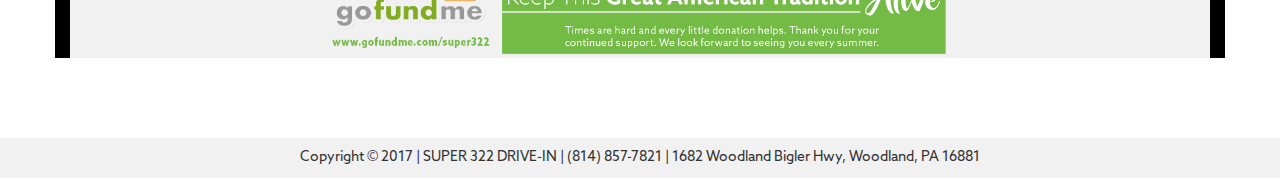
<file: neon.html>
<!DOCTYPE html>
<html lang=en>
<head>
    <title>About Us</title>
    <link href="images/favicon.ico" rel="icon" type="image/x-icon" />
    <!-- Latest compiled and minified CSS -->
    <link rel="stylesheet" href="https://maxcdn.bootstrapcdn.com/bootstrap/3.3.7/css/bootstrap.min.css" integrity="sha384-BVYiiSIFeK1dGmJRAkycuHAHRg32OmUcww7on3RYdg4Va+PmSTsz/K68vbdEjh4u" crossorigin="anonymous">
    <link rel="stylesheet" href="stylesheet.css">
    <!-- Latest compiled and minified JavaScript -->
    <script src="https://maxcdn.bootstrapcdn.com/bootstrap/3.3.7/js/bootstrap.min.js" integrity="sha384-Tc5IQib027qvyjSMfHjOMaLkfuWVxZxUPnCJA7l2mCWNIpG9mGCD8wGNIcPD7Txa" crossorigin="anonymous"></script>
</head>
<body>
    <div class="row">
        <div class="col-sm-12">
            <center><img class="img-responsive" src="images/about2.png"></center>
        </div>
    </div>
    <div class="container">
        <div id="light">
        <div class="row">
            <div class="col-sm-12">
                <nav class="navbar navbar-default">
                    <center>
                    <ul class="nav navbar-nav">
                        <li><a href="index.html">Home</a></li>
                        <li><a href="playing.html">Now Playing</a></li>
                        <li><a href="events.html">Events</a></li>
                        <li><a href="concessions.html">Concessions</a></li>
                        <li><a href="rules.html">Rules</a></li>
                        <li class="active"><a href="about.html">About Us</a></li>
                        <li><a href="contact.html">Contact Us</a></li>
                    </ul>
                    </center>
                </nav>
            </div>
        </div>
        <div class="row">
            <div class="col-sm-3"></div>
            <div class="col-lg-6">
                <p>
                    <h2>Neon Exposure</h2>
                    <center><img class="img-rounded img-responsive"  style="width: 80%; height: auto;" src="images/hero.jpg"></center>
                    <center><h5 style="color: lightgrey"><em><strong>Original design work by Dave Simmons</strong></em></h5></center><br>
                    Dave Simmons helped the Super 322 Drive-In out a lot when we first opened up. 
                    During construction, Barb had wanted to add a splash of neon to the drive-in to give some patrons a nostalgia for the drive-in theater experience. When they got their first quote for a new marquee sign, they decided that it was best to shop around. After looking through the phone book, Bill and Barb discovered Neon Exposure Signs. Dave Simmons, the owner, was extremely enthusiastic about working with Bill and Barb, and he came up with a number of designs. They got together and refined the design to what it is today, and Dave ended up producing a marquee sign that measures 15 feet tall and 8 feet wide. He also helped them by creating their memorable art which can be found on the website and the shirts of the staff!
                    <br>
                    <br>
                    Dave made our iconic neon sign and we could not be more grateful!
                    <br><br><br>
                    One of the most progressive sign companies in the region. 
                    They will assist you and your business from the design to the installation of all your signage needs. 
                    From vinyl lettering to outdoor message centers and everything in between.<br>
                    <br>
                    Be sure to check out his website at <a href="http://www.neonexposure.com" target="_blank">neonexposure.com</a>!<br>
                    <br>
                    <center><a href="http://www.neonexposure.com" target="_blank"><img class="img-responsive" src="images/neon.jpg" style="width: 60%; height: auto;"/></a></center>
                </p>
            </div>
            <div class="col-lg-3">
                <ul class="nav nav-pills nav-stacked">
                    <li><a href="about.html">History of the Drive-In</a></li>
                    <li><a href="owners.html">Meet the Owners</a></li>
                    <li><a href="bigbubba.html">Big Bubba - Our Projector</a></li>
                    <li><a href="heidi.html">Our Mascot, Heidi</a></li>
                    <li class="active"><a href="neon.html">Neon Exposure Signs</a></li>
                    <li><a href="gallery.html">Photo Gallery</a></li>
                </ul>
            </div>
            <div class="col-sm-2"></div>
        </div>
        <br><br><br><br>
        <div class="row" id="banner">
            <div class="col-sm-12">
                <center>
                    <a href="https://www.gofundme.com/super322" target="_blank"><img class="img-responsive" id="goFundMe" src="images/gofundme.png"/></a>
                </center>
            </div>
        </div>
        </div>
    </div>
    <br><br><br><br>
    <div class="row" id="footer">
        <div class="col-sm-12">
            <p><center>
                Copyright &copy 2017 | SUPER 322 DRIVE-IN | (814) 857-7821 | 1682 Woodland Bigler Hwy, Woodland, PA 16881
            </center></p>
        </div>
    </div>
</body>
</html>
</file>
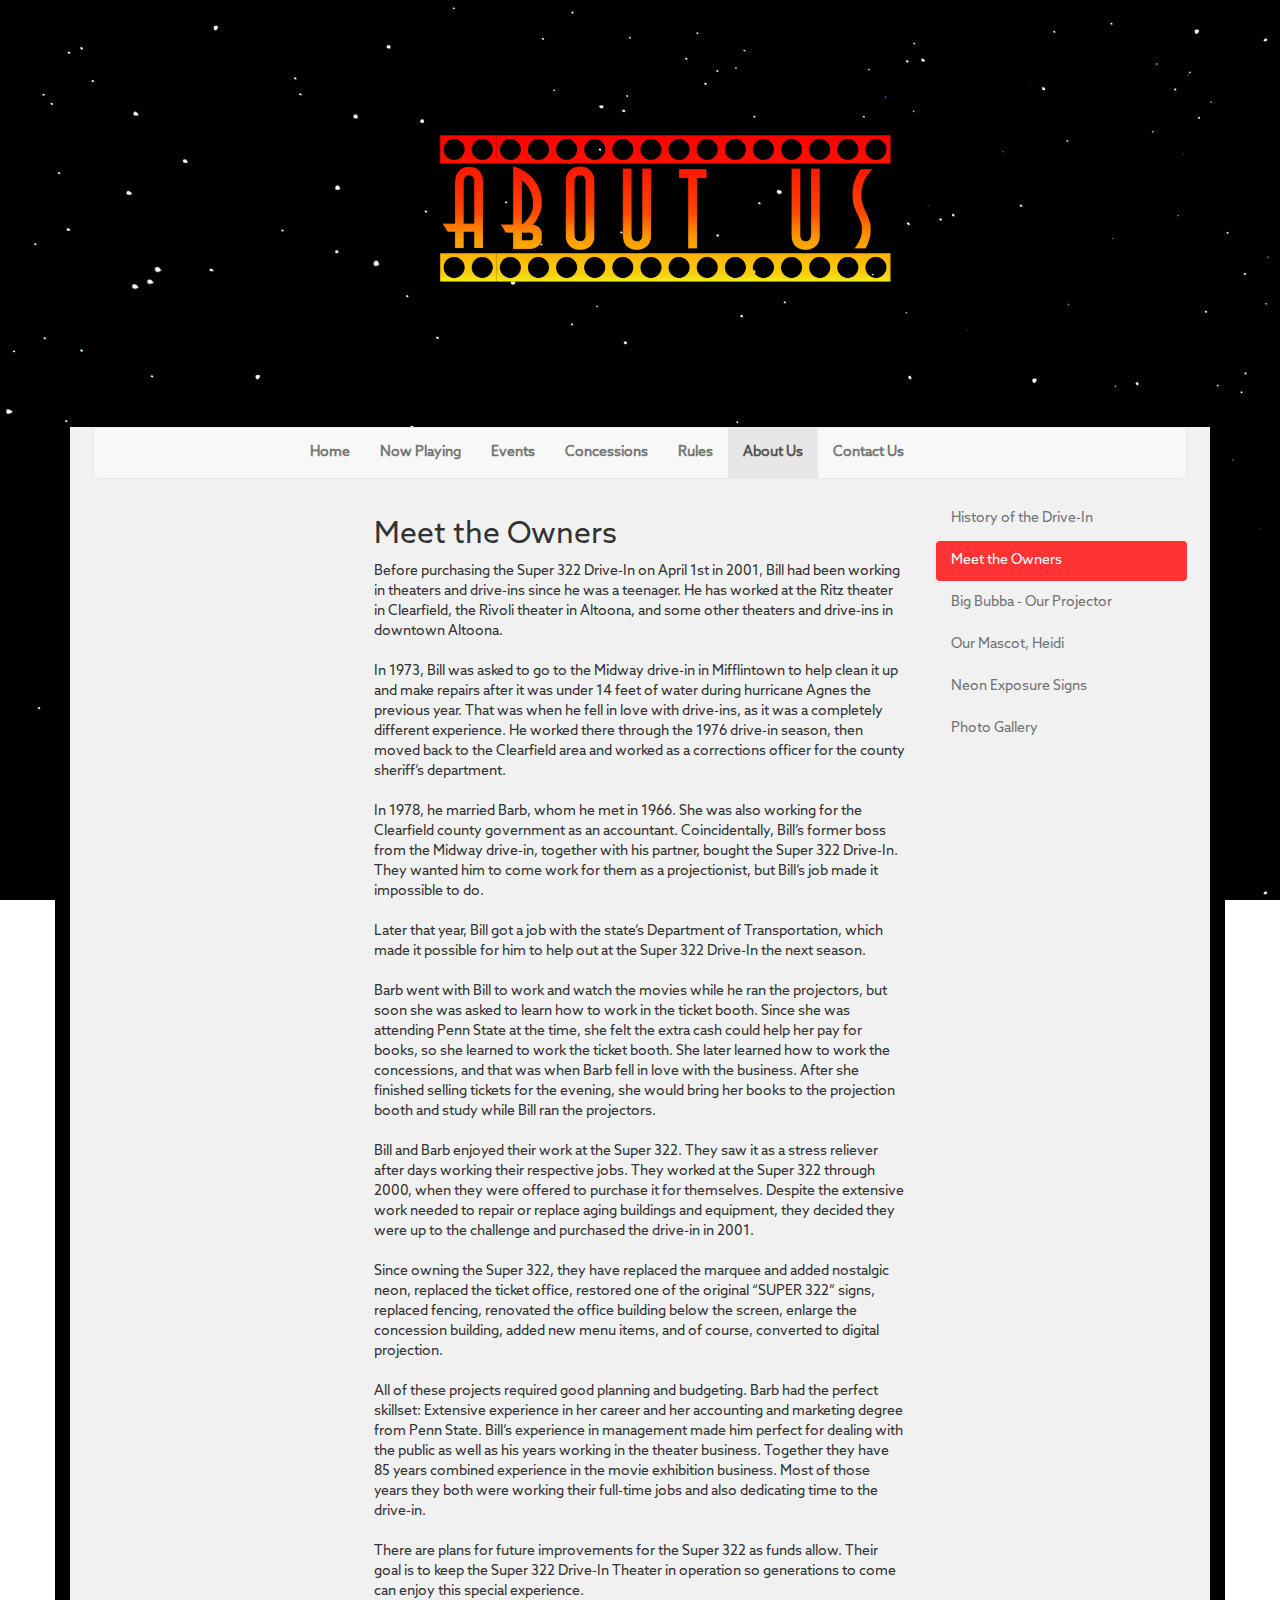
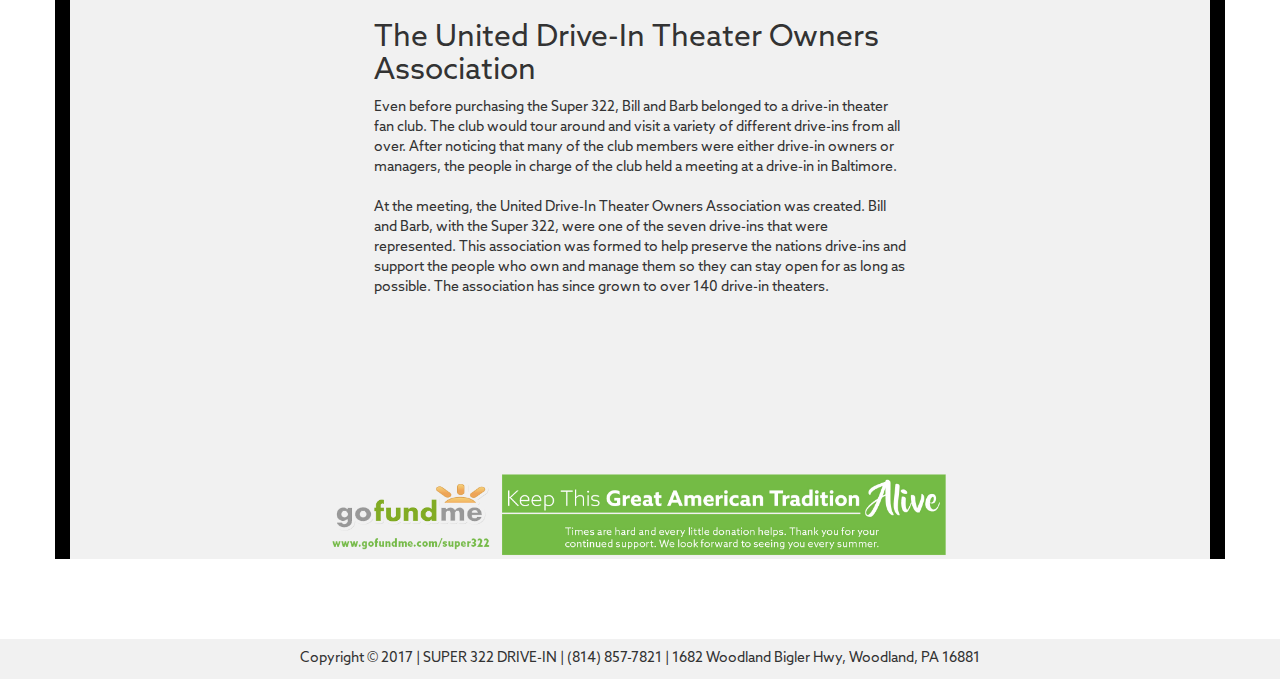
<file: owners.html>
<!DOCTYPE html>
<html lang=en>
<head>
    <title>About Us</title>
    <link href="images/favicon.ico" rel="icon" type="image/x-icon" />
    <!-- Latest compiled and minified CSS -->
    <link rel="stylesheet" href="https://maxcdn.bootstrapcdn.com/bootstrap/3.3.7/css/bootstrap.min.css" integrity="sha384-BVYiiSIFeK1dGmJRAkycuHAHRg32OmUcww7on3RYdg4Va+PmSTsz/K68vbdEjh4u" crossorigin="anonymous">
    <link rel="stylesheet" href="stylesheet.css">
    <!-- Latest compiled and minified JavaScript -->
    <script src="https://maxcdn.bootstrapcdn.com/bootstrap/3.3.7/js/bootstrap.min.js" integrity="sha384-Tc5IQib027qvyjSMfHjOMaLkfuWVxZxUPnCJA7l2mCWNIpG9mGCD8wGNIcPD7Txa" crossorigin="anonymous"></script>
</head>
<body>
    <div class="row">
        <div class="col-sm-12">
            <center><img class="img-responsive" src="images/about2.png"></center>
        </div>
    </div>
    <div class="container">
        <div id="light">
        <div class="row">
            <div class="col-sm-12">
                <nav class="navbar navbar-default">
                    <center>
                    <ul class="nav navbar-nav">
                        <li><a href="index.html">Home</a></li>
                        <li><a href="playing.html">Now Playing</a></li>
                        <li><a href="events.html">Events</a></li>
                        <li><a href="concessions.html">Concessions</a></li>
                        <li><a href="rules.html">Rules</a></li>
                        <li class="active"><a href="about.html">About Us</a></li>
                        <li><a href="contact.html">Contact Us</a></li>
                    </ul>
                    </center>
                </nav>
            </div>
        </div>
        <div class="row">
            <div class="col-sm-3"></div>
            <div class="col-lg-6">
                <p>
                    <h2>Meet the Owners</h2>
                     Before purchasing the Super 322 Drive-In on April 1st in 2001, Bill had been working in theaters and drive-ins since he was a teenager. He has worked at the Ritz theater in Clearfield, the Rivoli theater in Altoona, and some other theaters and drive-ins in downtown Altoona.
                     <br><br>
                     In 1973, Bill was asked to go to the Midway drive-in in Mifflintown to help clean it up and make repairs after it was under 14 feet of water during hurricane Agnes the previous year. That was when he fell in love with drive-ins, as it was a completely different experience. He worked there through the 1976 drive-in season, then moved back to the Clearfield area and worked as a corrections officer for the county sheriff’s department.
                     <br><br>
                     In 1978, he married Barb, whom he met in 1966. She was also working for the Clearfield county government as an accountant. Coincidentally, Bill’s former boss from the Midway drive-in, together with his partner, bought the Super 322 Drive-In. They wanted him to come work for them as a projectionist, but Bill’s job made it impossible to do.
                     <br><br>
                     Later that year, Bill got a job with the state’s Department of Transportation, which made it possible for him to help out at the Super 322 Drive-In the next season.
                     <br><br>
                     Barb went with Bill to work and watch the movies while he ran the projectors, but soon she was asked to learn how to work in the ticket booth. Since she was attending Penn State at the time, she felt the extra cash could help her pay for books, so she learned to work the ticket booth. She later learned how to work the concessions, and that was when Barb fell in love with the business. After she finished selling tickets for the evening, she would bring her books to the projection booth and study while Bill ran the projectors.
                     <br><br>
                     Bill and Barb enjoyed their work at the Super 322. They saw it as a stress reliever after days working their respective jobs. They worked at the Super 322 through 2000, when they were offered to purchase it for themselves. Despite the extensive work needed to repair or replace aging buildings and equipment, they decided they were up to the challenge and purchased the drive-in in 2001.
                     <br><br>
                     Since owning the Super 322, they have replaced the marquee and added nostalgic neon, replaced the ticket office, restored one of the original “SUPER 322” signs, replaced fencing, renovated the office building below the screen, enlarge the concession building, added new menu items, and of course, converted to digital projection.
                     <br><br>
                     All of these projects required good planning and budgeting. Barb had the perfect skillset: Extensive experience in her career and her accounting and marketing degree from Penn State. Bill’s experience in management made him perfect for dealing with the public as well as his years working in the theater business. Together they have 85 years combined experience in the movie exhibition business. Most of those years they both were working their full-time jobs and also dedicating time to the drive-in.
                     <br><br>
                     There are plans for future improvements for the Super 322 as funds allow. Their goal is to keep the Super 322 Drive-In Theater in operation so generations to come can enjoy this special experience.
                </p>
                <p>
                    <h2>The United Drive-In Theater Owners Association</h2>
                    Even before purchasing the Super 322, Bill and Barb belonged to a drive-in theater fan club. The club would tour around and visit a variety of different drive-ins from all over. After noticing that many of the club members were either drive-in owners or managers, the people in charge of the club held a meeting at a drive-in in Baltimore.
                    <br><br>
                    At the meeting, the United Drive-In Theater Owners Association was created. Bill and Barb, with the Super 322, were one of the seven drive-ins that were represented. This association was formed to help preserve the nations drive-ins and support the people who own and manage them so they can stay open for as long as possible. The association has since grown to over 140 drive-in theaters.
                </p>
                <br><br><br><br>
            </div>
            <div class="col-lg-3">
                <ul class="nav nav-pills nav-stacked">
                    <li><a href="about.html">History of the Drive-In</a></li>
                    <li class="active"><a href="owners.html">Meet the Owners</a></li>
                    <li><a href="bigbubba.html">Big Bubba - Our Projector</a></li>
                    <li><a href="heidi.html">Our Mascot, Heidi</a></li>
                    <li><a href="neon.html">Neon Exposure Signs</a></li>
                    <li><a href="gallery.html">Photo Gallery</a></li>
                </ul>
            </div>
            <div class="col-sm-2"></div>
        </div>
        <br><br><br><br>
        <div class="row" id="banner">
            <div class="col-sm-12">
                <center>
                    <a href="https://www.gofundme.com/super322" target="_blank"><img class="img-responsive" id="goFundMe" src="images/gofundme.png"/></a>
                </center>
            </div>
        </div>
        </div>
    </div>
    <br><br><br><br>
    <div class="row" id="footer">
        <div class="col-sm-12">
            <p><center>
                Copyright &copy 2017 | SUPER 322 DRIVE-IN | (814) 857-7821 | 1682 Woodland Bigler Hwy, Woodland, PA 16881
            </center></p>
        </div>
    </div>
</body>
</html>
</file>
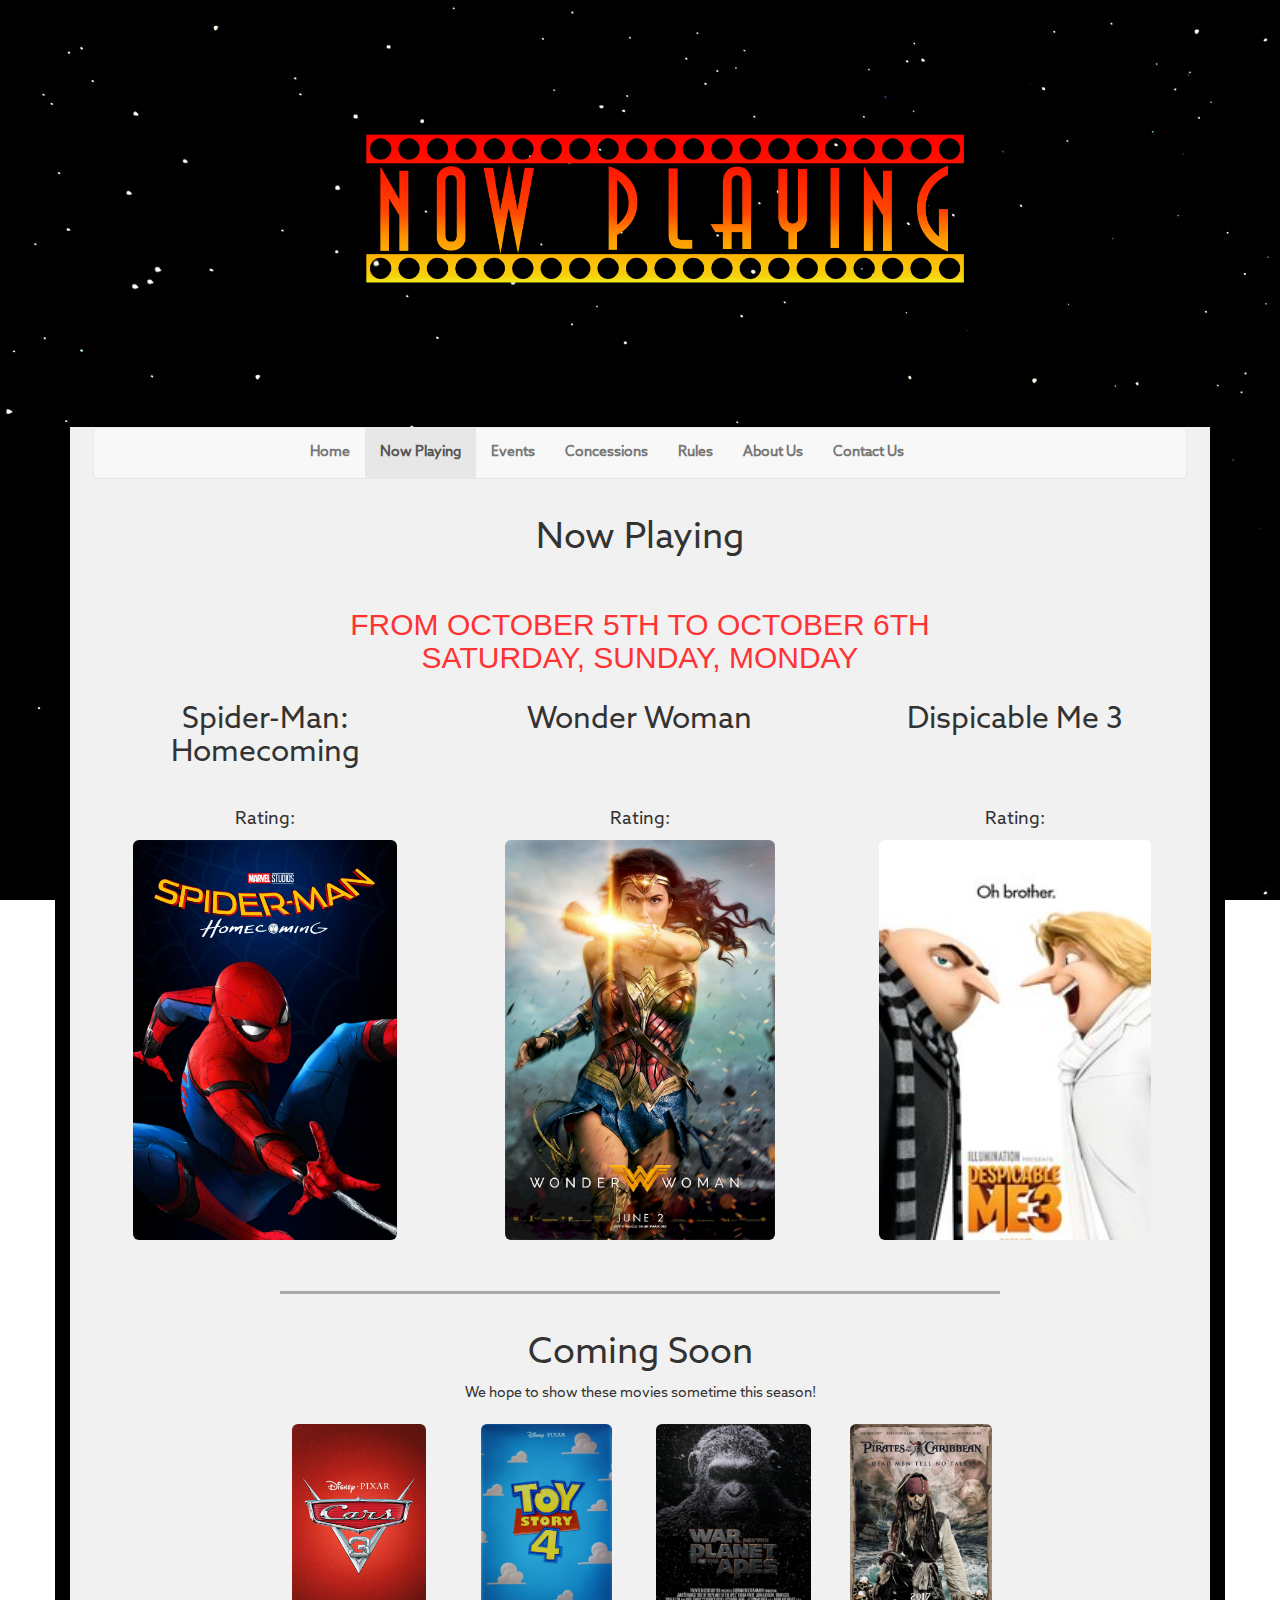
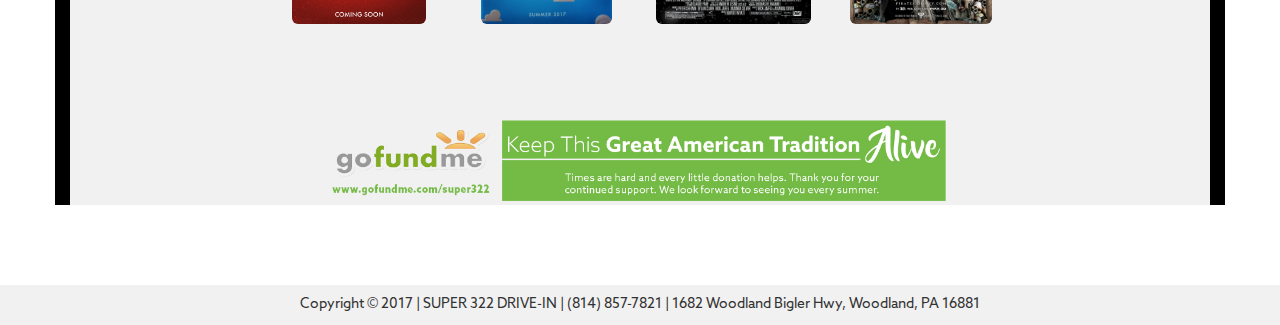
<file: playing.html>
<!DOCTYPE html>
<html lang=en>
<head>
    <title>Now Playing</title>
    <link href="images/favicon.ico" rel="icon" type="image/x-icon" />
    <!-- Latest compiled and minified CSS -->
    <link rel="stylesheet" href="https://maxcdn.bootstrapcdn.com/bootstrap/3.3.7/css/bootstrap.min.css" integrity="sha384-BVYiiSIFeK1dGmJRAkycuHAHRg32OmUcww7on3RYdg4Va+PmSTsz/K68vbdEjh4u" crossorigin="anonymous">
    <link rel="stylesheet" href="stylesheet.css">
    <!-- Latest compiled and minified JavaScript -->
    <script src="https://maxcdn.bootstrapcdn.com/bootstrap/3.3.7/js/bootstrap.min.js" integrity="sha384-Tc5IQib027qvyjSMfHjOMaLkfuWVxZxUPnCJA7l2mCWNIpG9mGCD8wGNIcPD7Txa" crossorigin="anonymous"></script>
</head>
<body>
    <div class="row">
        <div class="col-sm-12">
            <center><img class="img-responsive" src="images/playing2.png"></center>
        </div>
    </div>
    <div class="container">
        <div id="light">
        <div class="row">
            <div class="col-sm-12">
                <nav class="navbar navbar-default">
                    <center>
                    <ul class="nav navbar-nav">
                        <li><a href="index.html">Home</a></li>
                        <li class="active"><a href="playing.html">Now Playing</a></li>
                        <li><a href="events.html">Events</a></li>
                        <li><a href="concessions.html">Concessions</a></li>
                        <li><a href="rules.html">Rules</a></li>
                        <li><a href="about.html">About Us</a></li>
                        <li><a href="contact.html">Contact Us</a></li>
                    </ul>
                    </center>
                </nav>
            </div>
        </div>
        <div class="row">
            <div class="col-sm-12">
                <p>
                    <center>
                    <h1>Now Playing</h1> <br />
                    <h2 class="subheading">FROM October 5th TO October 6th <br/>
                    Saturday, Sunday, Monday</h2>
                    </center>
                </p>
            </div>
        </div>
        <div class="row"> <!-- MOVIE TITLES -->
            <div class="col-sm-4">
                <center><h2>Spider-Man: Homecoming</h2></center><br>
            </div>
            <div class="col-sm-4">
                <center><h2>Wonder Woman</h2></center><br>
            </div>
            <div class="col-sm-4">
                <center><h2>Dispicable Me 3</h2></center><br>
            </div>
        </div>
        <div class="row"> <!-- MOVIE POSTERS -->
            <div class="col-lg-4" style="text-align: center;">
                <p>
                    <center><h4>Rating: </h4></center>
                    <center><img class="img-responsive img-rounded" id="poster" src="images/playing/spiderman.jpg"></center>
                    <br>

                </p>
            </div>
            <div class="col-lg-4" style="text-align: center;">
                <p>
                    <center><h4>Rating: </h4></center>
                    <center><img class="img-responsive img-rounded" id="poster" src="images/playing/wonderwoman.jpg"></center>
                    <br>

                </p>
            </div>
            <div class="col-lg-4" style="text-align: center;">
                <p>
                    <center><h4>Rating: </h4></center>
                    <center><img class="img-responsive img-rounded" id="poster" src="images/playing/dispicableme.jpg"></center>
                    <br>

                </p>
            </div>
        </div>
        <div class="row">
            <div class="col-sm-2"></div>
            <div class="col-sm-8"><hr/></div>
            <div class="col-sm-2"></div>
        </div>
        <div class="row">
            <div class="col-sm-12">
                <p>
                    <center>
                    <h1>Coming Soon</h1>
                    We hope to show these movies sometime this season!
                    </center>
                </p>
            </div>
        </div>
        <div class="row">
            <div class="col-md-2"></div>
            <div class="col-md-2">
                <p><center>
                    <img class="img-responsive img-rounded" id="thumbnail" src="images/playing/cars.jpg">
                </center></p>
            </div>
            <div class="col-md-2">
                <p><center>
                    <img class="img-responsive img-rounded" id="thumbnail" src="images/playing/toystory.jpg">
                </center></p>
            </div>
            <div class="col-md-2">
                <p><center>
                    <img class="img-responsive img-rounded" id="thumbnail" src="images/playing/apes.jpg">
                </center></p>
            </div>
            <div class="col-md-2">
                <p><center>
                    <img class="img-responsive img-rounded" id="thumbnail" src="images/playing/pirates.jpg">
                </center></p>
            </div>
            <div class="col-md-2"></div>
        </div>
        <br><br><br><br>
        <div class="row" id="banner">
            <div class="col-sm-12">
                <center>
                    <a href="https://www.gofundme.com/super322" target="_blank"><img class="img-responsive" id="goFundMe" src="images/gofundme.png"/></a>
                </center>
            </div>
        </div>
        </div>
    </div>
    <br><br><br><br>
    <div class="row" id="footer">
        <div class="col-sm-12">
            <p><center>
                Copyright &copy 2017 | SUPER 322 DRIVE-IN | (814) 857-7821 | 1682 Woodland Bigler Hwy, Woodland, PA 16881
            </center></p>
        </div>
    </div>
</body>
</html>
</file>
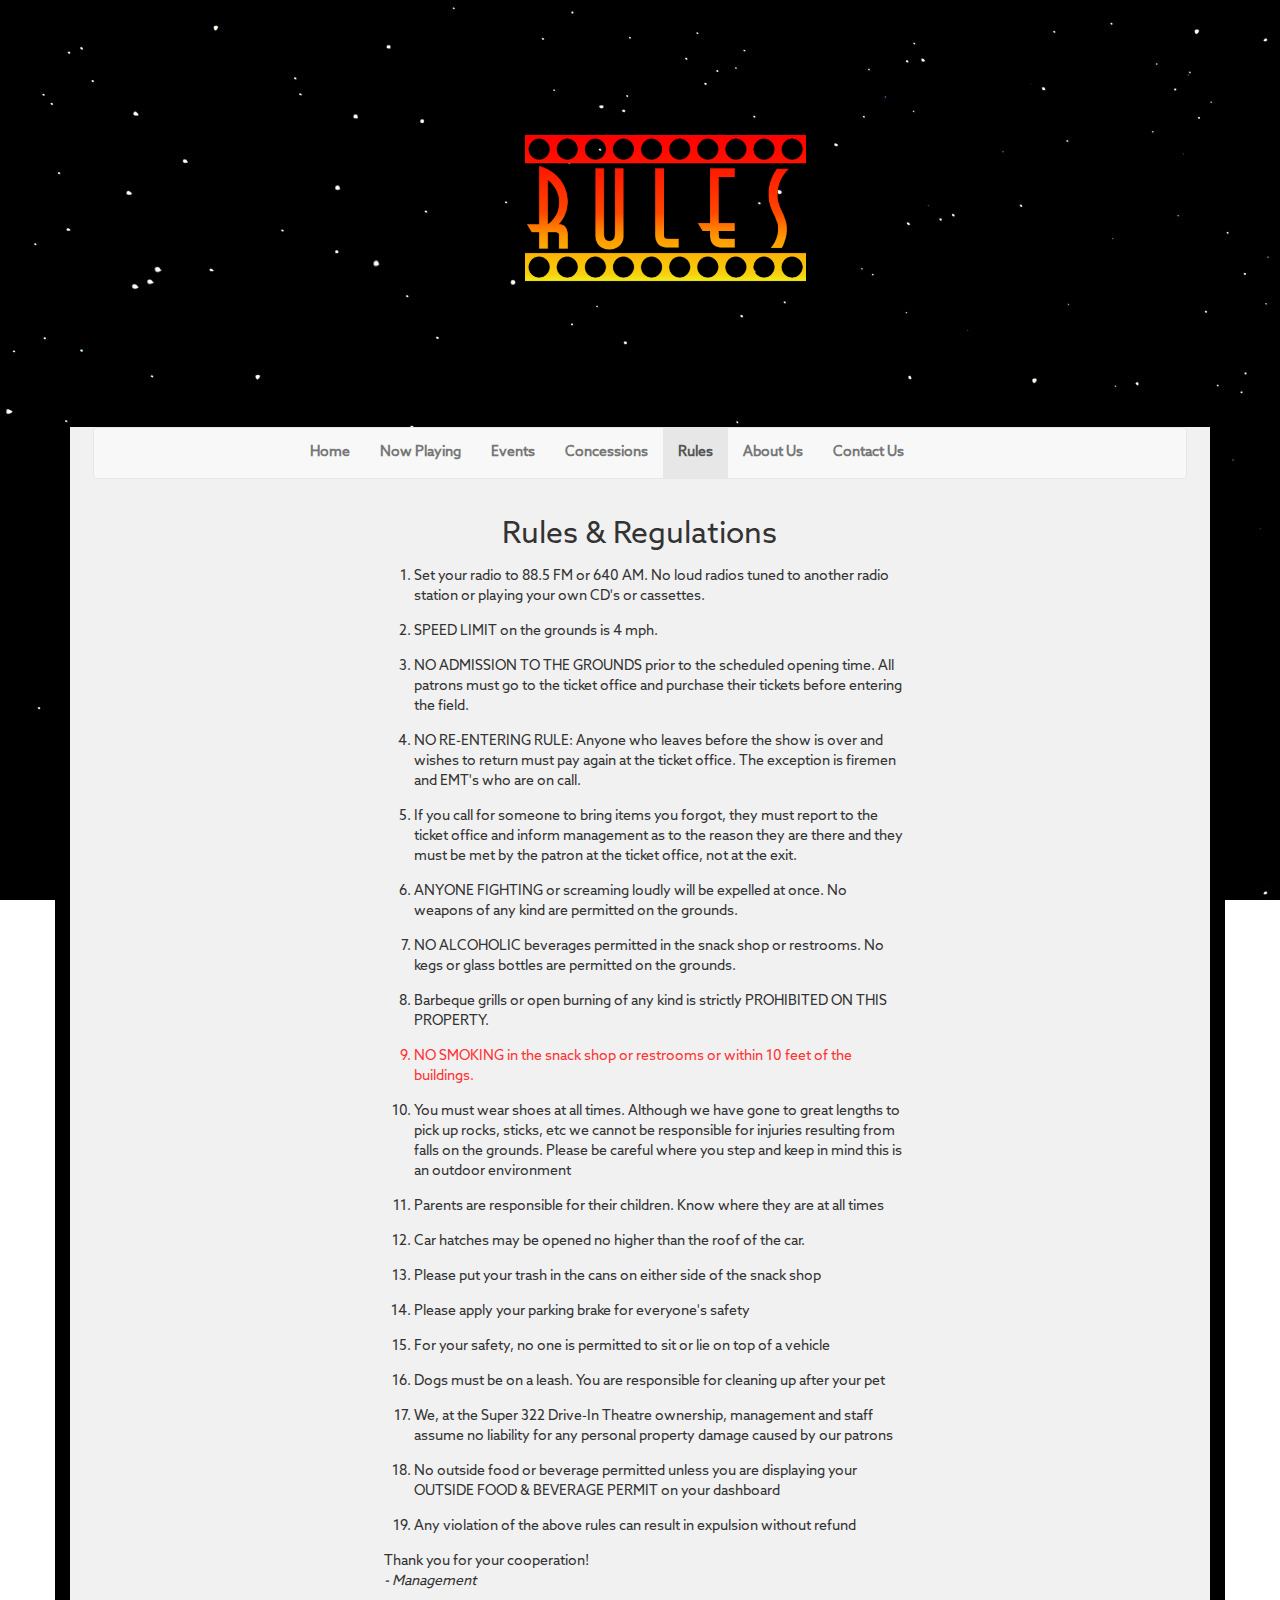
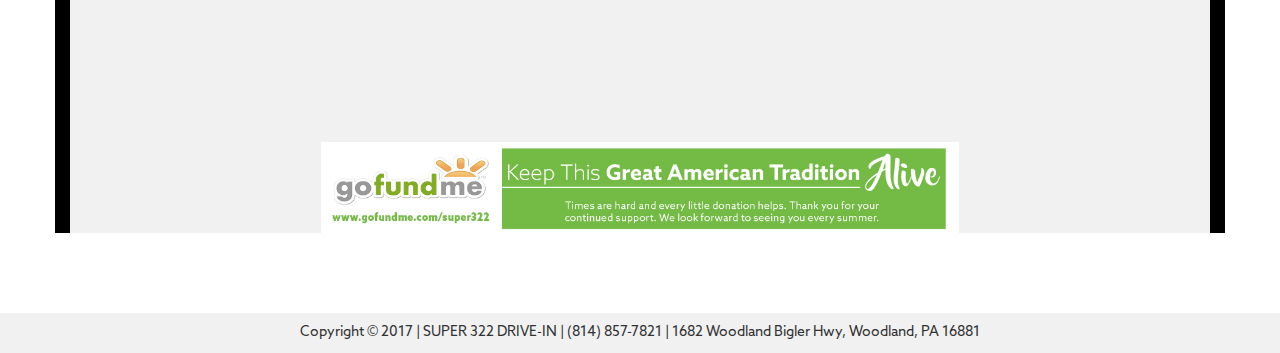
<file: rules.html>
<!DOCTYPE html>
<html lang=en>
<head>
    <title>Rules</title>
    <link href="images/favicon.ico" rel="icon" type="image/x-icon" />
    <!-- Latest compiled and minified CSS -->
    <link rel="stylesheet" href="https://maxcdn.bootstrapcdn.com/bootstrap/3.3.7/css/bootstrap.min.css" integrity="sha384-BVYiiSIFeK1dGmJRAkycuHAHRg32OmUcww7on3RYdg4Va+PmSTsz/K68vbdEjh4u" crossorigin="anonymous">
    <link rel="stylesheet" href="stylesheet.css">
    <!-- Latest compiled and minified JavaScript -->
    <script src="https://maxcdn.bootstrapcdn.com/bootstrap/3.3.7/js/bootstrap.min.js" integrity="sha384-Tc5IQib027qvyjSMfHjOMaLkfuWVxZxUPnCJA7l2mCWNIpG9mGCD8wGNIcPD7Txa" crossorigin="anonymous"></script>
</head>
<body>
    <div class="row">
        <div class="col-sm-12">
            <center><img class="img-responsive" src="images/rules2.png"></center>
        </div>
    </div>
    <div class="container">
        <div id="light">
        <div class="row">
            <div class="col-sm-12">
                <nav class="navbar navbar-default">
                    <center>
                    <ul class="nav navbar-nav">
                        <li><a href="index.html">Home</a></li>
                        <li><a href="playing.html">Now Playing</a></li>
                        <li><a href="events.html">Events</a></li>
                        <li><a href="concessions.html">Concessions</a></li>
                        <li class="active"><a href="rules.html">Rules</a></li>
                        <li><a href="about.html">About Us</a></li>
                        <li><a href="contact.html">Contact Us</a></li>
                    </ul>
                    </center>
                </nav>
            </div>
        </div>
        <div class="row">
            <div class="col-sm-3"></div>
            <div class="col-lg-6">
                <p>
                    <center><h2>Rules &amp Regulations</h2></center> <!-- ADD LINE SPACING BETWEEN NUMBERS -->
                    <ol id="ruleList">
                        <li>Set your radio to 88.5 FM or 640 AM. No loud radios tuned to another radio station or playing your own CD's or cassettes.</li>
                        <li>SPEED LIMIT on the grounds is 4 mph.</li>
                        <li>NO ADMISSION TO THE GROUNDS prior to the scheduled opening time. All patrons must go to the ticket office and purchase their tickets before entering the field.</li>
                        <li>NO RE-ENTERING RULE: Anyone who leaves before the show is over and wishes to return must pay again at the ticket office. The exception is firemen and EMT's who are on call.</li>
                        <li>If you call for someone to bring items you forgot, they must report to the ticket office and inform management as to the reason they are there and they must be met by the patron at the ticket office, not at the exit.</li>
                        <li>ANYONE FIGHTING or screaming loudly will be expelled at once.  No weapons of any kind are permitted on the grounds.</li>
                        <li>NO ALCOHOLIC beverages permitted in the snack shop or restrooms.  No kegs or glass bottles are permitted on the grounds.</li>
                        <li>Barbeque grills or open burning of any kind is strictly PROHIBITED ON THIS PROPERTY.</li>
                        <li style="color: #FF3333;">NO SMOKING in the snack shop or restrooms or within 10 feet of the buildings.</li>
                        <li>You must wear shoes at all times.  Although we have gone to great lengths to pick up rocks, sticks, etc we cannot be responsible for injuries resulting from falls on the grounds.  Please be careful where you step and keep in mind this is an outdoor environment</li>
                        <li>Parents are responsible for their children.  Know where they are at all times</li>
                        <li>Car hatches may be opened no higher than the roof of the car.</li>
                        <li>Please put your trash in the cans on either side of the snack shop</li>
                        <li>Please apply your parking brake for everyone's safety</li>
                        <li>For your safety, no one is permitted to sit or lie on top of a vehicle</li>
                        <li>Dogs must be on a leash.  You are responsible for cleaning up after your pet</li>
                        <li>We, at the Super 322 Drive-In Theatre ownership, management and staff assume no liability for any personal property damage caused by our patrons</li>
                        <li>No outside food or beverage permitted unless you are displaying your OUTSIDE FOOD & BEVERAGE PERMIT on your dashboard</li>
                        <li>Any violation of the above rules can result in expulsion without refund</li>
                    </ol>
                </p>
                <p>
                    Thank you for your cooperation!<br>
                    <em>- Management</em>
                    <br><br><br><br>
                </p>
            </div>
            <div class="col-sm-3"></div>
        </div>
        <br><br><br><br>
        <div class="row" id="banner">
            <div class="col-sm-12">
                <center>
                    <a href="https://www.gofundme.com/super322" target="_blank"><img class="img-responsive" id="goFundMe" src="images/gofundme.jpg"/></a>
                </center>
            </div>
        </div>
        </div>
    </div>
    <br><br><br><br>
    <div class="row" id="footer">
        <div class="col-sm-12">
            <p><center>
                Copyright &copy 2017 | SUPER 322 DRIVE-IN | (814) 857-7821 | 1682 Woodland Bigler Hwy, Woodland, PA 16881
            </center></p>
        </div>
    </div>
</body>
</html>
</file>
<file: stylesheet.css>
/* FONT DEFINITIONS */
@font-face {
    font-family: Azo;
    src: url(azo/regular.otf);
    font-weight: normal;
}

/* NAVIGATION STYLES */
.nav-pills a{
    color: #737373;
}

.nav-pills>li>a:hover {
	background-color: #FF3333;
    color: white;
}

.nav-pills>li.active>a, .nav-pills>li.active>a:hover, .nav-pills>li.active>a:focus {
background-color:#FF3333;
color:white;
}

.navbar .navbar-nav {
  display: inline-block;
  float: none;
  vertical-align: top;
  font-weight: bold;
  margin-left: -2%;
  margin-right: 4%;
}

/* FACEBOOK ICON STYLES */
.fbicon {
    width: 40px;
    height: 40px;
    margin: 0 auto;
    background-color: grey;
}

.fbicon:hover {
    background-color: red;
    -webkit-transition: background-color 600ms linear;
    -ms-transition: background-color 600ms linear;
    transition: background-color 600ms linear;
}

#crossfade {
    margin: auto;
    float: left;
}

#crossfade img {
    position: absolute;
    opacity: 1;
    -webkit-transition: opacity 0.3s ease-in-out;
    -moz-transition: opacity 0.3s ease-in-out;
    -o-transition: opacity 0.3s ease-in-out;
    -ms-transition: opacity 0.3s ease-in-out;
    transition: opacity 0.3s ease-in-out;
}

#crossfade img.top:hover {
    opacity:0;
}

/* IMAGE STYLES */
#map {
    border: 2px solid darkgrey;
    border-radius: 20px;
    width: 100%;
    height:auto;
}

#banner {
    padding: 0;
    margin: 0;
}

#goFundMe {
    width: 60%;
    height: auto;
}

#gallery_img {
    max-height: 150px;
    max-width: 150px;
    width:auto;
    height:auto;
    display: block;
    margin: 0 auto;
}

#logo {
    width: 300px;
    height: auto;
}

#card {
    width: 85%;
    height: auto;
}

#poster {
    width: auto;
    height: 400px;
}

#thumbnail {
    width:auto;
    height: 200px;
}

.rotate90 {
 -webkit-transform: rotate(90deg);
 -moz-transform: rotate(90deg);
 -o-transform: rotate(90deg);
 -ms-transform: rotate(90deg);
 transform: rotate(90deg);
 width: 340px;
 height: 175px;
 margin: 20px auto;"
 }

/* DIV STYLES - Yes, I know I should have classed them. Don't judge */
.bubba {
    margin-top: 50px;
    width: 100%;
    height: auto;
}

#footer {
    background-color: #f1f1f1;
}

.container {
    background-color: #000000;
}

#light {
    background-color: #f1f1f1;
    padding-left: 2%;
    padding-right: 2%;
}

#counter {
    margin: 0 auto;
}

/* BASE STYLES */

body {
    background-image: url("images/allowedStars.jpg");
    background-attachment: fixed;
    font-family: Azo;
}

p {
    padding-left: 10px;
    padding-right: 10px;
}

thead td {
    color: darkgrey;
}

hr {
    width: 100%;
    color: darkgrey;
    height: 3px;
    background-color:darkgrey;
}

/* OTHER STYLES */
.subheading {
    text-transform: uppercase;
    color: #FF3333;
    text-align: center;
    font-family: Impact, Haettenschweiler, 'Arial Narrow Bold', sans-serif;
}

#ruleList {
    line-height: 2rem;
}

#ruleList li {
    margin: 15px auto;
}
</file>
